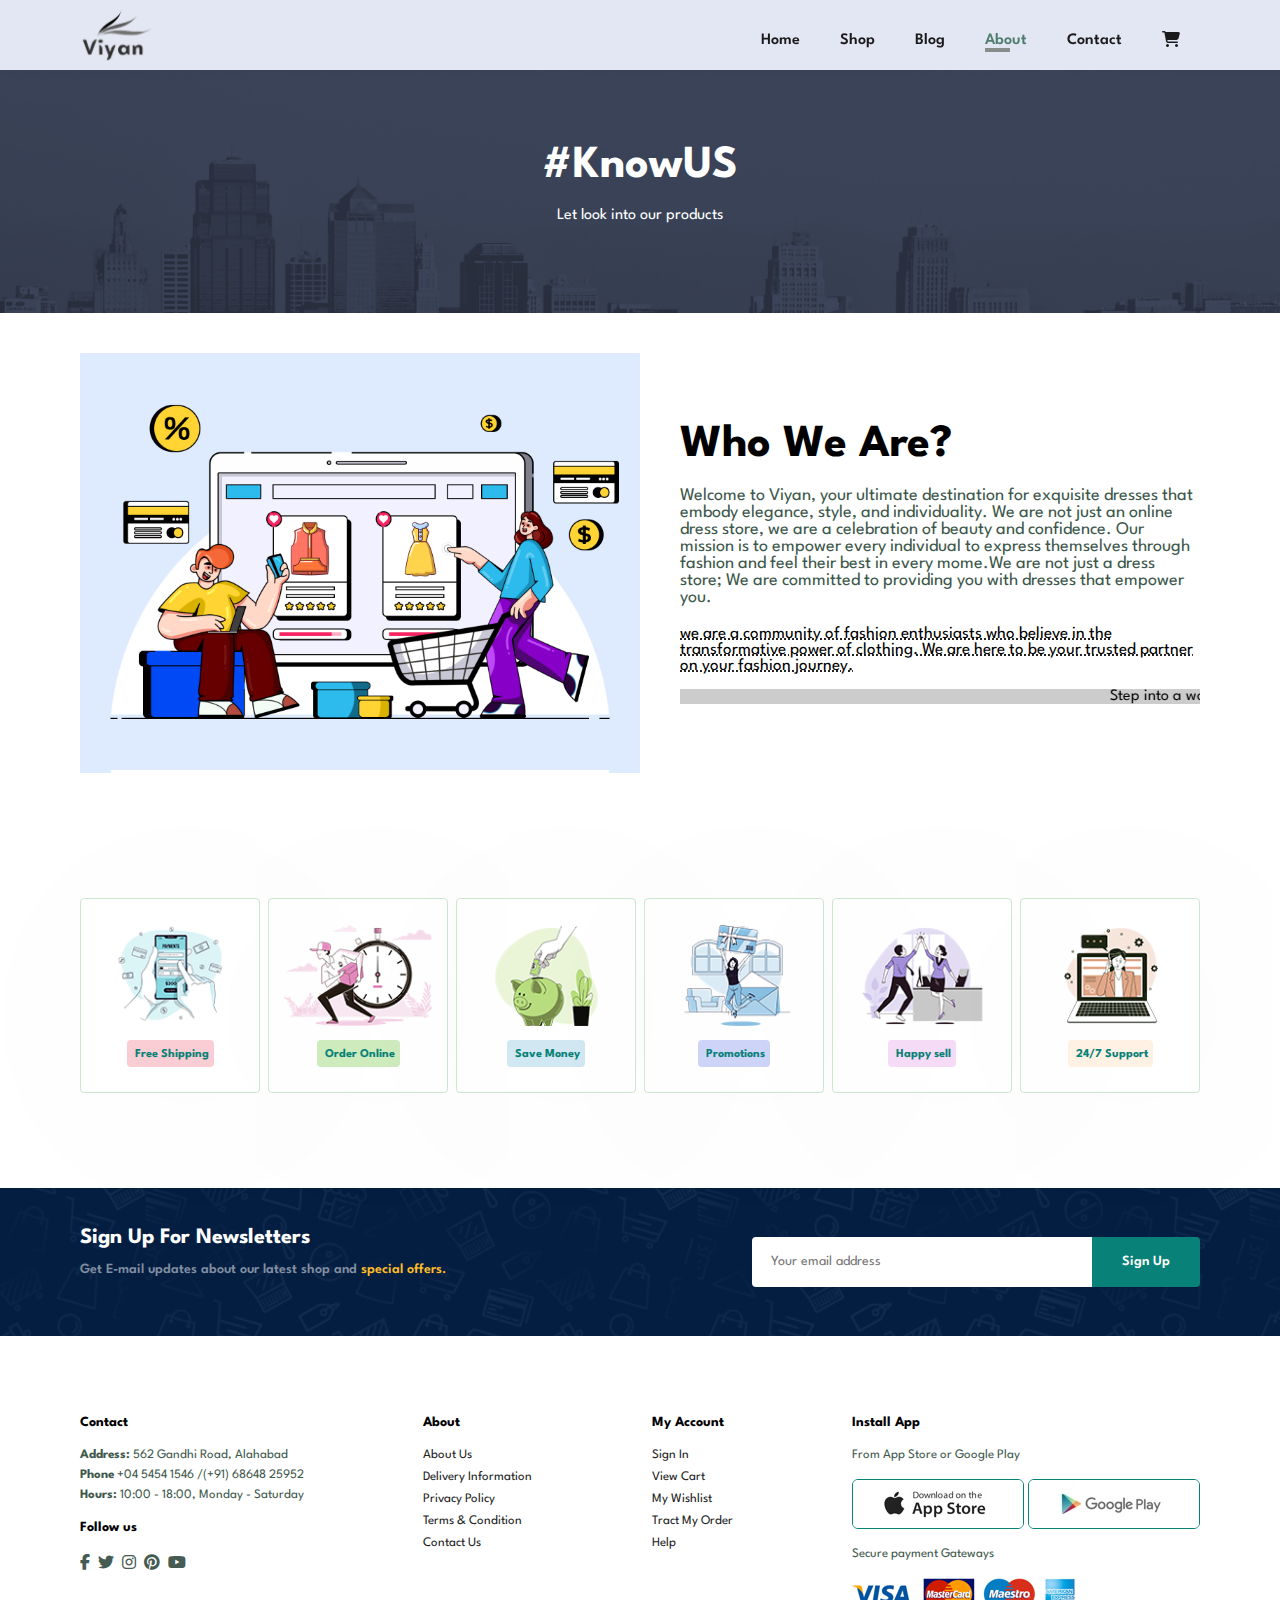
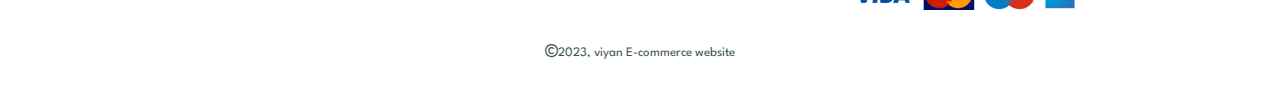
<file: about.html>
<!DOCTYPE html>
<html lang="en">
  <head>
    <meta charset="UTF-8" />
    <meta name="viewport" content="width=device-width, initial-scale=1.0" />
    <title>Viyan Ecommerce</title>
    <link rel="stylesheet" href="style.css" />
    <link
      rel="stylesheet"
      href="https://cdnjs.cloudflare.com/ajax/libs/font-awesome/6.4.0/css/all.min.css"
    />
  </head>
  <body>
    <section id="header">
      <a href="#"><img src="images/Viyan__4_-removebg-preview.png" class="logo" alt="logo" /></a>
      <div>
        <ul id="navbar">
          <li><a href="index.html">Home</a></li>
          <li><a href="shop.html">Shop</a></li>
          <li><a  href="blog.html">Blog</a></li>
          <li><a class="active" href="about.html">About</a></li>
          <li><a href="contact.html">Contact</a></li>
          <li>
            <a href="cart.html" id="ct-bag"
              ><i class="fa-solid fa-cart-shopping"></i>
            </a>
          </li>
          <a href="#" id="close"><i class="fa-solid fa-xmark"></i></a>
        </ul>
      </div>
      <div id="mobile">
        <a href="cart.html"><i class="fa-solid fa-cart-shopping"></i> </a>
        <i id="bar" class="fas fa-outdent"></i>
      </div>
    </section>
    <section id="page-header" class="about-header">
      <h2>#KnowUS</h2>
      <p>Let look into our products</p>
    </section>
    <section id="about-head" class="section-p1">
        <img src="images/about/a6.jpg" alt="">
        <div>
            <h2>Who We Are?</h2>
            <p>Welcome to Viyan, your ultimate destination for exquisite dresses that embody elegance, style, and individuality. We are not just an online dress store, we are a celebration of beauty and confidence. Our mission is to empower every individual to express themselves through fashion and feel their best in every mome.We are not just a dress store;  We are committed to providing you with dresses that empower you.</p>
            <abbr title="">we are a community of fashion enthusiasts who believe in the transformative power of clothing. We are here to be your trusted partner on your fashion journey.</abbr>
            <br><br>
            <marquee bgcolor="#ccc" loop="-1" scrollamount="10" width="100%">Step into a world of elegance, creativity, and self-expression. Explore our collection, discover your perfect dress. Welcome to a place where fashion knows no bounds and beauty knows no limits. Welcome to our family.</marquee>
        </div>
    </section>

    <section id="about-app" class="section-p">
    
        <div class="video">
            <!-- <video autoplay muted loop src="images/about/1.mp4"></video> -->
        </div>
    </section>
    
    <section id="feature" class="section-p1">
        <div class="feature-box">
          <img src="images/f1.png" alt="" />
          <h6>Free Shipping</h6>
        </div>
        <div class="feature-box">
          <img src="images/f2.png" alt="" />
          <h6>Order Online</h6>
        </div>
        <div class="feature-box">
          <img src="images/f3.png" alt="" />
          <h6>Save Money</h6>
        </div>
        <div class="feature-box">
          <img src="images/f4.png" alt="" />
          <h6>Promotions</h6>
        </div>
        <div class="feature-box">
          <img src="images/f5.png" alt="" />
          <h6>Happy sell</h6>
        </div>
        <div class="feature-box">
          <img src="images/f6.png" alt="" />
          <h6>24/7 Support</h6>
        </div>
    </section>

    <section id="newsletter" class="section-p1 section-m1">
        <div class="newtext">
          <h4>Sign Up For Newsletters</h4>
          <p>
            Get E-mail updates about our latest shop and
            <span>special offers.</span>
          </p>
        </div>
        <div class="form">
          <input type="email" placeholder="Your email address" />
          <button class="normal">Sign Up</button>
        </div>
      </section>
    <footer class="section-p1">
      <div class="Col">
        <!-- <img class="logo" src="images/Viyan__4_-removebg-preview.png" alt="" /> -->
        <h4>Contact</h4>
        <p><strong>Address:</strong> 562 Gandhi Road, Alahabad</p>
        <p><strong>Phone</strong> +04 5454 1546 /(+91) 68648 25952</p>
        <p><strong>Hours:</strong> 10:00 - 18:00, Monday - Saturday</p>
        <div class="follow">
          <h4>Follow us</h4>
          <div class="icon">
            <i class="fab fa-facebook-f"></i>
            <i class="fab fa-twitter"></i>
            <i class="fab fa-instagram"></i>
            <i class="fab fa-pinterest"></i>
            <i class="fab fa-youtube"></i>
          </div>
        </div>
      </div>
      <div class="col">
        <h4>About</h4>
        <a href="#">About Us</a>
        <a href="#">Delivery Information</a>
        <a href="#">Privacy Policy</a>
        <a href="#">Terms & Condition</a>
        <a href="#">Contact Us</a>
      </div>
      <div class="col">
        <h4>My Account</h4>
        <a href="#">Sign In</a>
        <a href="#">View Cart</a>
        <a href="#">My Wishlist</a>
        <a href="#">Tract My Order</a>
        <a href="#">Help</a>
      </div>
      <div class="col install">
        <h4>Install App</h4>
        <p>From App Store or Google Play</p>
        <div class="row">
          <img src="images/pay/app.jpg" alt="" />
          <img src="images/pay/play.jpg" alt="" />
        </div>
        <p>Secure payment Gateways</p>
        <img src="images/pay/pay.png" alt="" />
      </div>
      <div class="copyright">
        <p>
          <i class="fa-regular fa-copyright"></i>2023, viyan E-commerce website
        </p>
      </div>
    </footer>
    <script src="script.js"></script>
  </body>
</html>
</file>
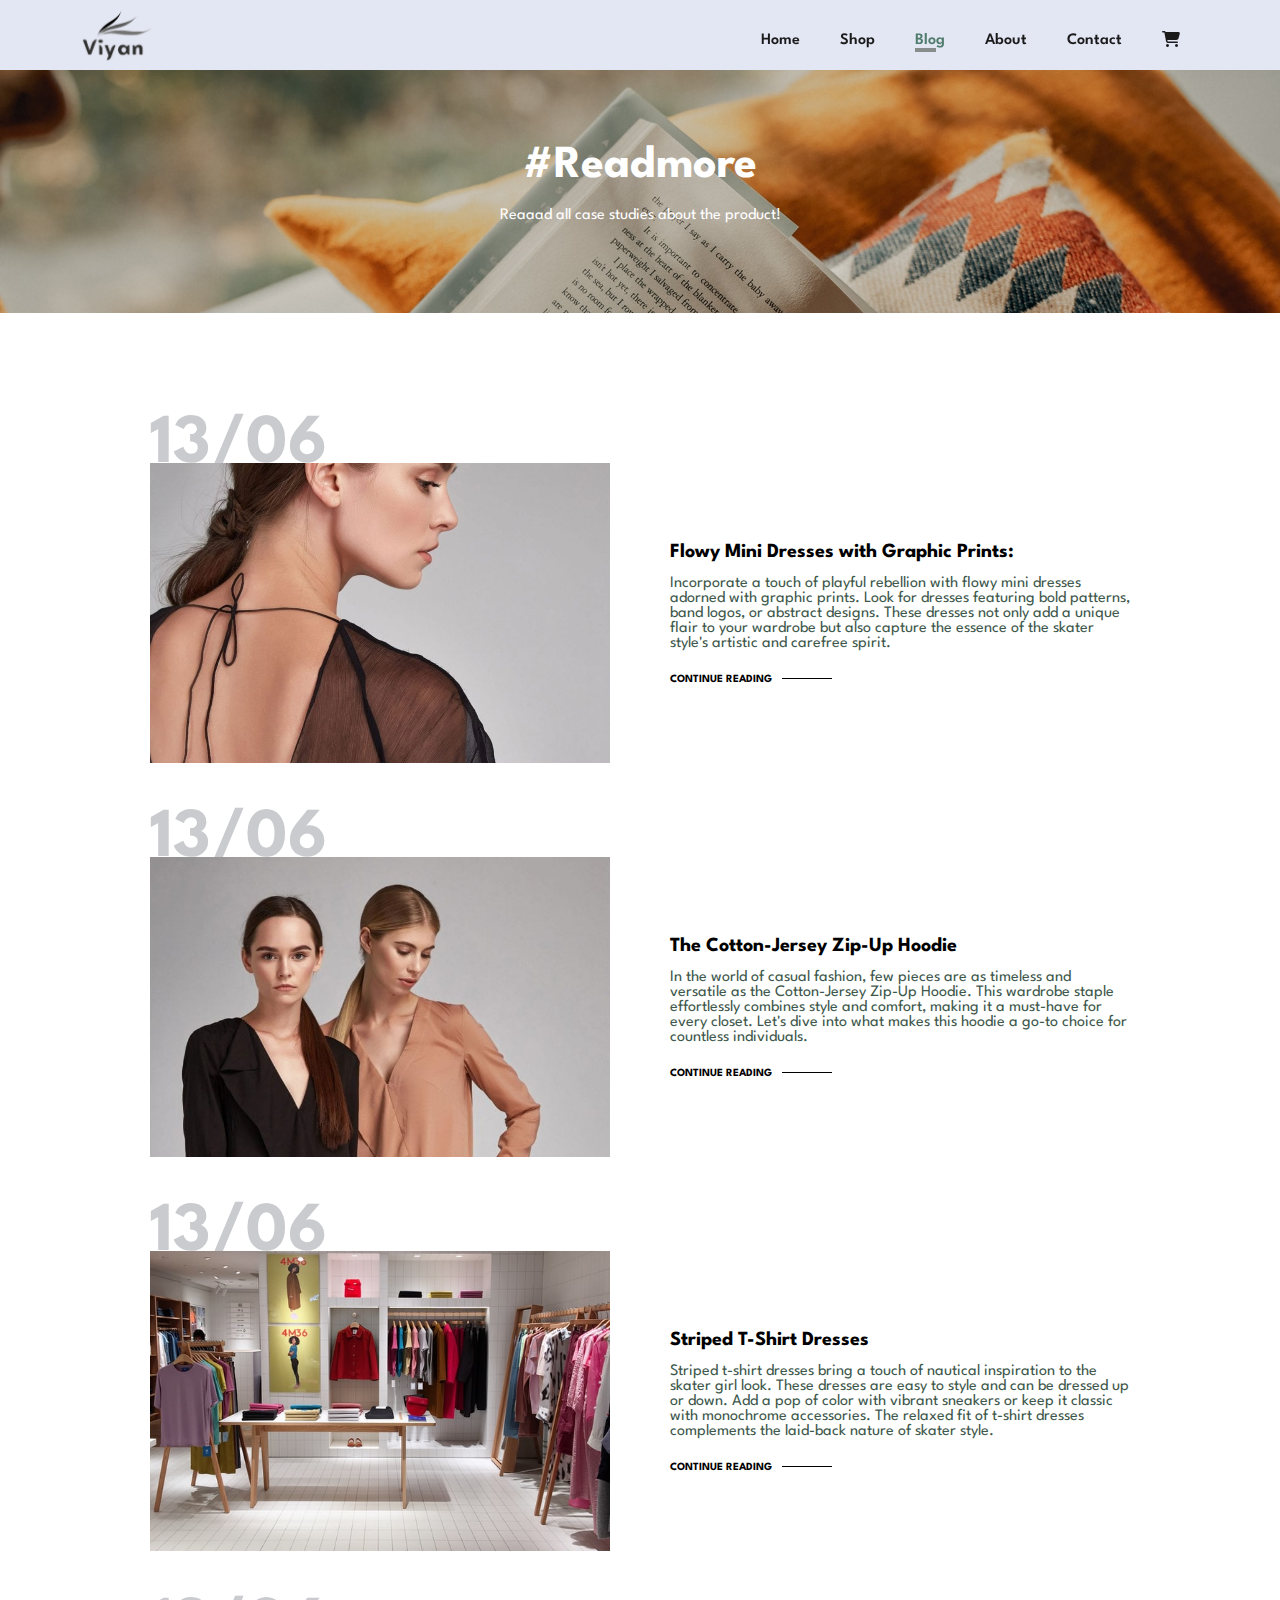
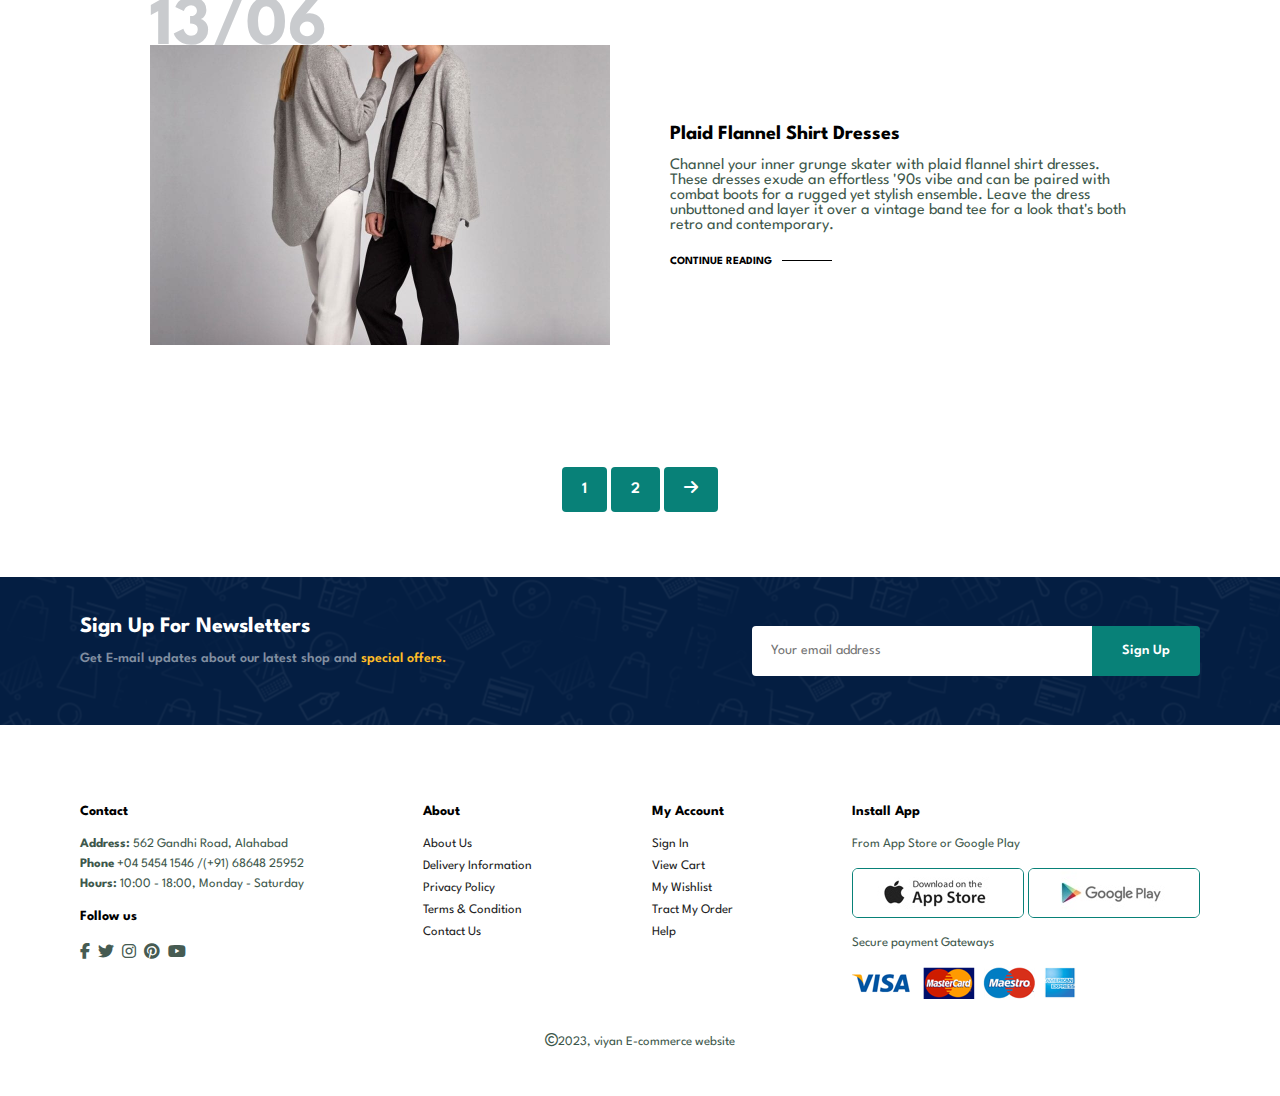
<file: blog.html>
<!DOCTYPE html>
<html lang="en">
  <head>
    <meta charset="UTF-8" />
    <meta name="viewport" content="width=device-width, initial-scale=1.0" />
    <title>Viyan Ecommerce</title>
    <link rel="stylesheet" href="style.css" />
    <link
      rel="stylesheet"
      href="https://cdnjs.cloudflare.com/ajax/libs/font-awesome/6.4.0/css/all.min.css"
    />
  </head>
  <body>
    <section id="header">
      <a href="#"><img src="images/Viyan__4_-removebg-preview.png" class="logo" alt="logo" /></a>
      <div>
        <ul id="navbar">
          <li><a href="index.html">Home</a></li>
          <li><a href="shop.html">Shop</a></li>
          <li><a class="active" href="blog.html">Blog</a></li>
          <li><a href="about.html">About</a></li>
          <li><a href="contact.html">Contact</a></li>
          <li>
            <a href="cart.html" id="ct-bag"
              ><i class="fa-solid fa-cart-shopping"></i>
            </a>
          </li>
          <a href="#" id="close"><i class="fa-solid fa-xmark"></i></a>
        </ul>
      </div>
      <div id="mobile">
        <a href="cart.html"><i class="fa-solid fa-cart-shopping"></i> </a>
        <i id="bar" class="fas fa-outdent"></i>
      </div>
    </section>
    <section id="page-header" class="blog-header">
      <h2>#Readmore</h2>
      <p>Reaaad all case studies about the product!</p>
    </section>

    <section id="blog">
      <div class="blog-box">
        <div class="blog-img">
          <img src="images/blog/b1 (1).jpg" alt="" />
        </div>
        <div class="blog-details">
          <h4>Flowy Mini Dresses with Graphic Prints:</h4>
          <p>
            Incorporate a touch of playful rebellion with flowy mini dresses adorned with graphic prints. Look for dresses featuring bold patterns, band logos, or abstract designs. These dresses not only add a unique flair to your wardrobe but also capture the essence of the skater style's artistic and carefree spirit.
          </p>
          <a href="#">CONTINUE READING</a>
        </div>
        <h1>13/06</h1>
      </div>
      <div class="blog-box">
        <div class="blog-img">
          <img src="images/blog/b2 (1).jpg" alt="" />
        </div>
        <div class="blog-details">
          <h4>The Cotton-Jersey Zip-Up Hoodie</h4>
          <p>
            In the world of casual fashion, few pieces are as timeless and
            versatile as the Cotton-Jersey Zip-Up Hoodie. This wardrobe staple
            effortlessly combines style and comfort, making it a must-have for
            every closet. Let's dive into what makes this hoodie a go-to choice
            for countless individuals.
          </p>
          <a href="#">CONTINUE READING</a>
        </div>
        <h1>13/06</h1>
      </div>
      <div class="blog-box">
        <div class="blog-img">
          <img src="images/blog/b3.jpg" alt="" />
        </div>
        <div class="blog-details">
          <h4>Striped T-Shirt Dresses</h4>
          <p>
            Striped t-shirt dresses bring a touch of nautical inspiration to the skater girl look. These dresses are easy to style and can be dressed up or down. Add a pop of color with vibrant sneakers or keep it classic with monochrome accessories. The relaxed fit of t-shirt dresses complements the laid-back nature of skater style.
          </p>
          <a href="#">CONTINUE READING</a>
        </div>
        <h1>13/06</h1>
      </div>
      <div class="blog-box">
        <div class="blog-img">
          <img src="images/blog/b4 (1).jpg" alt="" />
        </div>
        <div class="blog-details">
          <h4>Plaid Flannel Shirt Dresses</h4>
          <p>
            Channel your inner grunge skater with plaid flannel shirt dresses. These dresses exude an effortless '90s vibe and can be paired with combat boots for a rugged yet stylish ensemble. Leave the dress unbuttoned and layer it over a vintage band tee for a look that's both retro and contemporary.
          </p>
          <a href="#">CONTINUE READING</a>
        </div>
        <h1>13/06</h1>
      </div>
    </section>

    <section id="pagination" class="section-p1">
      <a href="#">1</a>
      <a href="#">2</a>
      <a href="#"><i class="fa-solid fa-arrow-right"></i></a>
    </section>

    <section id="newsletter" class="section-p1 section-m1">
      <div class="newtext">
        <h4>Sign Up For Newsletters</h4>
        <p>
          Get E-mail updates about our latest shop and
          <span>special offers.</span>
        </p>
      </div>
      <div class="form">
        <input type="email" placeholder="Your email address" />
        <button class="normal">Sign Up</button>
      </div>
    </section>

    <footer class="section-p1">
      <div class="Col">
        <!-- <img class="logo" src="images/logo (1).png" alt="" /> -->
        <h4>Contact</h4>
        <p><strong>Address:</strong> 562 Gandhi Road, Alahabad</p>
        <p><strong>Phone</strong> +04 5454 1546 /(+91) 68648 25952</p>
        <p><strong>Hours:</strong> 10:00 - 18:00, Monday - Saturday</p>
        <div class="follow">
          <h4>Follow us</h4>
          <div class="icon">
            <i class="fab fa-facebook-f"></i>
            <i class="fab fa-twitter"></i>
            <i class="fab fa-instagram"></i>
            <i class="fab fa-pinterest"></i>
            <i class="fab fa-youtube"></i>
          </div>
        </div>
      </div>
      <div class="col">
        <h4>About</h4>
        <a href="#">About Us</a>
        <a href="#">Delivery Information</a>
        <a href="#">Privacy Policy</a>
        <a href="#">Terms & Condition</a>
        <a href="#">Contact Us</a>
      </div>
      <div class="col">
        <h4>My Account</h4>
        <a href="#">Sign In</a>
        <a href="#">View Cart</a>
        <a href="#">My Wishlist</a>
        <a href="#">Tract My Order</a>
        <a href="#">Help</a>
      </div>
      <div class="col install">
        <h4>Install App</h4>
        <p>From App Store or Google Play</p>
        <div class="row">
          <img src="images/pay/app.jpg" alt="" />
          <img src="images/pay/play.jpg" alt="" />
        </div>
        <p>Secure payment Gateways</p>
        <img src="images/pay/pay.png" alt="" />
      </div>
      <div class="copyright">
        <p>
          <i class="fa-regular fa-copyright"></i>2023, viyan E-commerce website
        </p>
      </div>
    </footer>
    <script src="script.js"></script>
  </body>
</html>
</file>
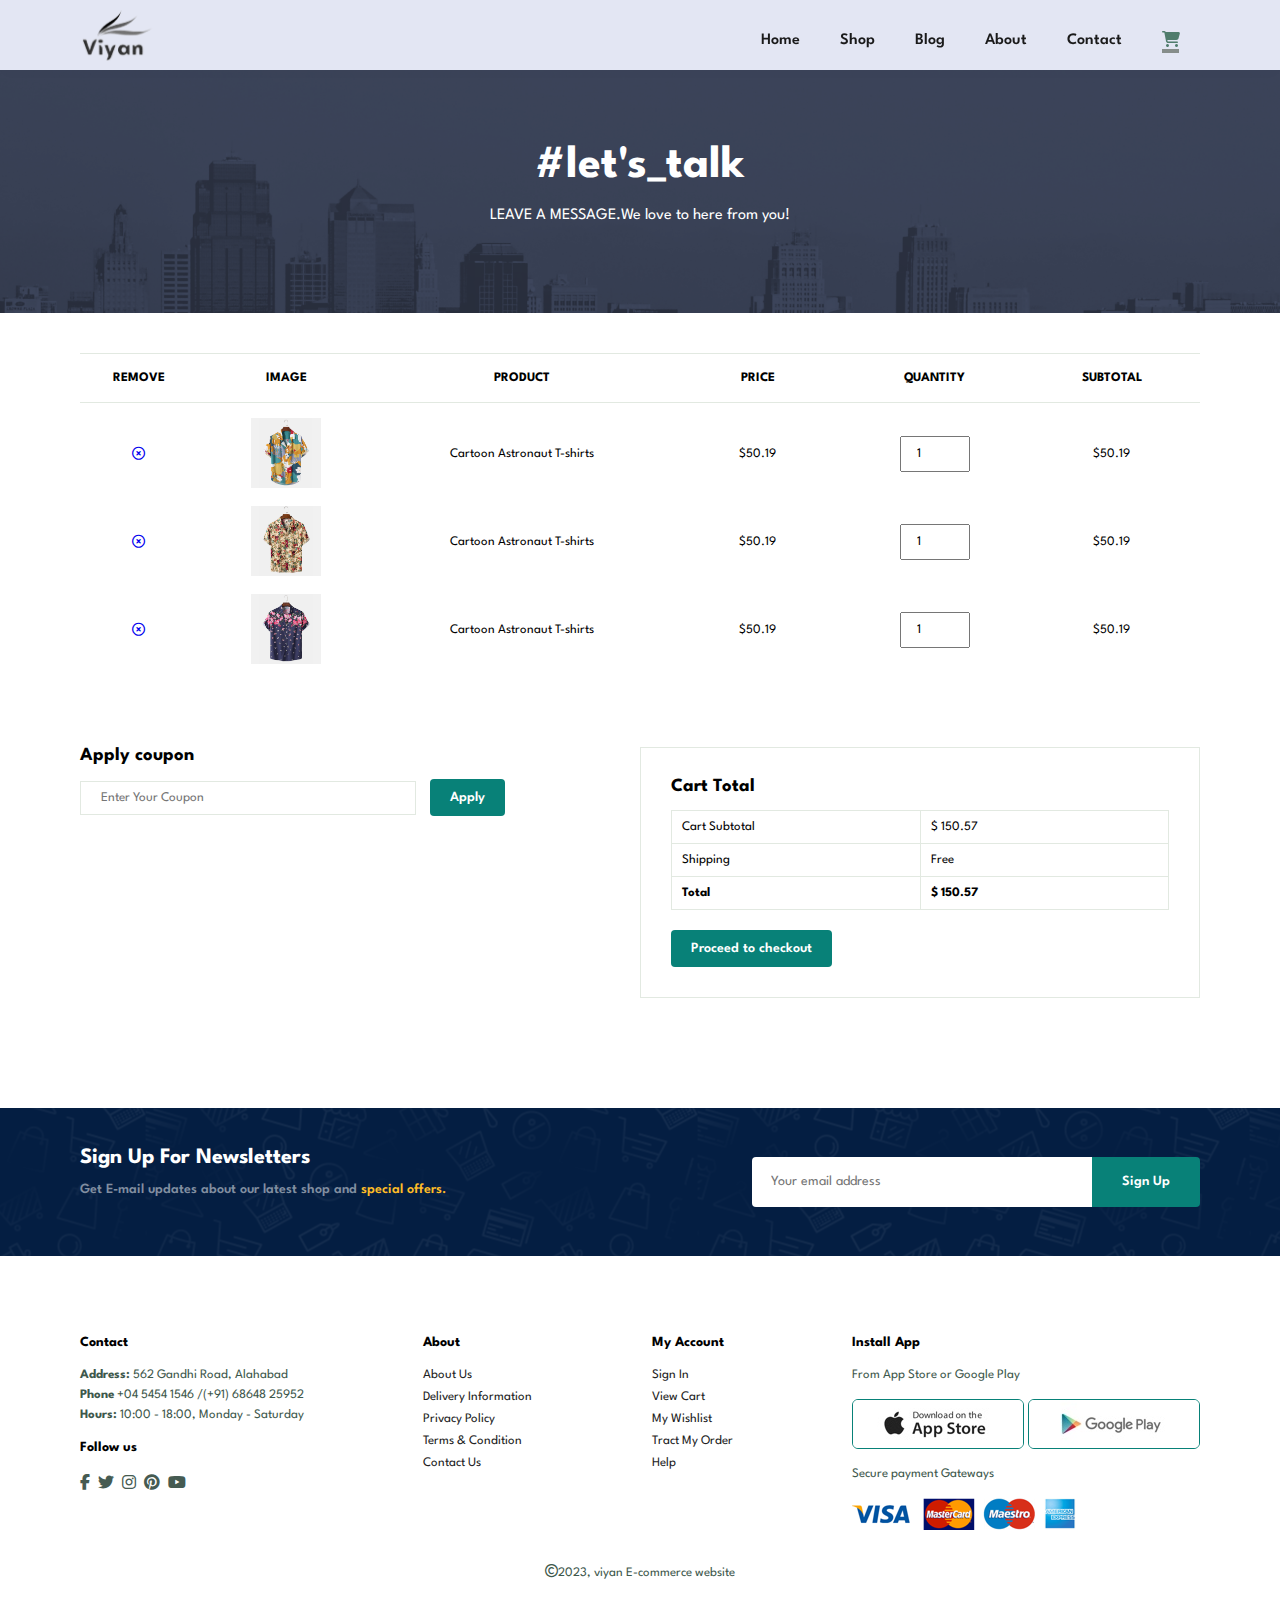
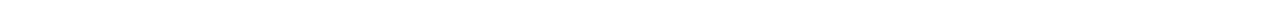
<file: cart.html>
<!DOCTYPE html>
<html lang="en">
  <head>
    <meta charset="UTF-8" />
    <meta name="viewport" content="width=device-width, initial-scale=1.0" />
    <title>Viyan Ecommerce</title>
    <link rel="stylesheet" href="style.css" />
    <link
      rel="stylesheet"
      href="https://cdnjs.cloudflare.com/ajax/libs/font-awesome/6.4.0/css/all.min.css"
    />
  </head>
  <body>
    <section id="header">
      <a href="#"><img src="images/Viyan__4_-removebg-preview.png" class="logo" alt="logo" /></a>
      <div>
        <ul id="navbar">
          <li><a href="index.html">Home</a></li>
          <li><a href="shop.html">Shop</a></li>
          <li><a href="blog.html">Blog</a></li>
          <li><a href="about.html">About</a></li>
          <li><a href="contact.html">Contact</a></li>
          <li>
            <a class="active" href="cart.html" id="ct-bag"
              ><i class="fa-solid fa-cart-shopping"></i>
            </a>
          </li>
          <a href="#" id="close"><i class="fa-solid fa-xmark"></i></a>
        </ul>
      </div>
      <div id="mobile">
        <a href="cart.html"><i class="fa-solid fa-cart-shopping"></i> </a>
        <i id="bar" class="fas fa-outdent"></i>
      </div>
    </section>
    <section id="page-header" class="about-header">
      <h2>#let's_talk</h2>
      <p>LEAVE A MESSAGE.We love to here from you!</p>
    </section>
    <section id="cart" class="section-p1">
      <table width="100%">
        <thead>
          <tr>
            <td>Remove</td>
            <td>Image</td>
            <td>Product</td>
            <td>Price</td>
            <td>Quantity</td>
            <td>Subtotal</td>
          </tr>
        </thead>
        <tbody>
          <tr>
            <td>
              <a href="#"><i class="far fa-times-circle"></i></a>
            </td>
            <td><img src="images/product/f1 (1).jpg" alt="" /></td>
            <td>Cartoon Astronaut T-shirts</td>
            <td>$50.19</td>
            <td><input type="number" value="1" /></td>
            <td>$50.19</td>
          </tr>
          <tr>
            <td>
              <a href="#"><i class="far fa-times-circle"></i></a>
            </td>
            <td><img src="images/product/f3.jpg" alt="" /></td>
            <td>Cartoon Astronaut T-shirts</td>
            <td>$50.19</td>
            <td><input type="number" value="1" /></td>
            <td>$50.19</td>
          </tr>
          <tr>
            <td>
              <a href="#"><i class="far fa-times-circle"></i></a>
            </td>
            <td><img src="images/product/f5.jpg" alt="" /></td>
            <td>Cartoon Astronaut T-shirts</td>
            <td>$50.19</td>
            <td><input type="number" value="1" /></td>
            <td>$50.19</td>
          </tr>
        </tbody>
      </table>
    </section>
    <section id="cart-add" class="section-p1">
      <div id="coupon">
        <h3>Apply coupon</h3>
        <div>
          <input type="text" placeholder="Enter Your Coupon" />
          <button class="normal">Apply</button>
        </div>
      </div>
      <div id="subtotal">
        <h3>Cart Total</h3>
        <table>
          <tr>
            <td>Cart Subtotal</td>
            <td>$ 150.57</td>
          </tr>
          <tr>
            <td>Shipping</td>
            <td>Free</td>
          </tr>
          <tr>
            <td><strong> Total</strong></td>
            <td><strong>$ 150.57</strong></td>
          </tr>
        </table>
        <button class="normal">Proceed to checkout</button>
      </div>
    </section>
    <section id="newsletter" class="section-p1 section-m1">
      <div class="newtext">
        <h4>Sign Up For Newsletters</h4>
        <p>
          Get E-mail updates about our latest shop and
          <span>special offers.</span>
        </p>
      </div>
      <div class="form">
        <input type="email" placeholder="Your email address" />
        <button class="normal">Sign Up</button>
      </div>
    </section>
    <footer class="section-p1">
      <div class="Col">
        <!-- <img class="logo" src="images/logo (1).png" alt="" /> -->
        <h4>Contact</h4>
        <p><strong>Address:</strong> 562 Gandhi Road, Alahabad</p>
        <p><strong>Phone</strong> +04 5454 1546 /(+91) 68648 25952</p>
        <p><strong>Hours:</strong> 10:00 - 18:00, Monday - Saturday</p>
        <div class="follow">
          <h4>Follow us</h4>
          <div class="icon">
            <i class="fab fa-facebook-f"></i>
            <i class="fab fa-twitter"></i>
            <i class="fab fa-instagram"></i>
            <i class="fab fa-pinterest"></i>
            <i class="fab fa-youtube"></i>
          </div>
        </div>
      </div>
      <div class="col">
        <h4>About</h4>
        <a href="#">About Us</a>
        <a href="#">Delivery Information</a>
        <a href="#">Privacy Policy</a>
        <a href="#">Terms & Condition</a>
        <a href="#">Contact Us</a>
      </div>
      <div class="col">
        <h4>My Account</h4>
        <a href="#">Sign In</a>
        <a href="#">View Cart</a>
        <a href="#">My Wishlist</a>
        <a href="#">Tract My Order</a>
        <a href="#">Help</a>
      </div>
      <div class="col install">
        <h4>Install App</h4>
        <p>From App Store or Google Play</p>
        <div class="row">
          <img src="images/pay/app.jpg" alt="" />
          <img src="images/pay/play.jpg" alt="" />
        </div>
        <p>Secure payment Gateways</p>
        <img src="images/pay/pay.png" alt="" />
      </div>
      <div class="copyright">
        <p>
          <i class="fa-regular fa-copyright"></i>2023, viyan E-commerce website
        </p>
      </div>
    </footer>
    <script src="script.js"></script>
  </body>
</html>
</file>
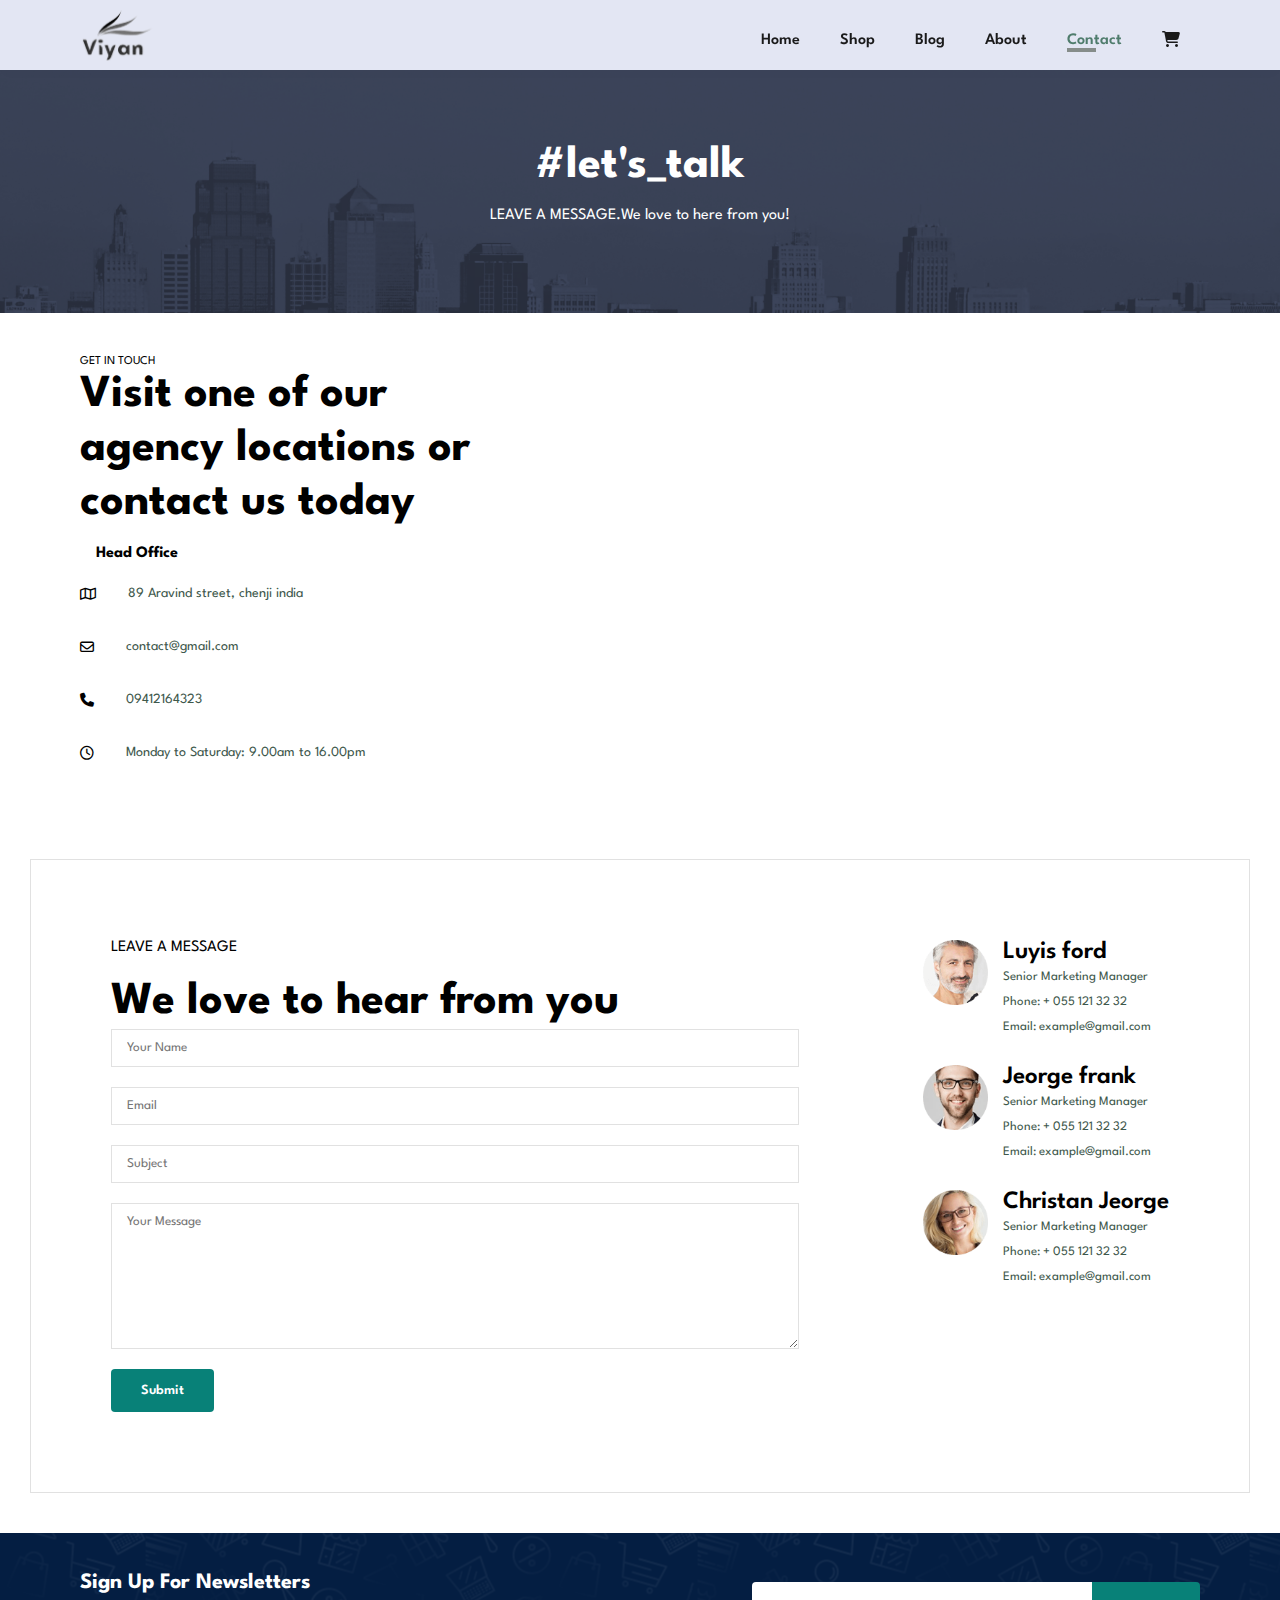
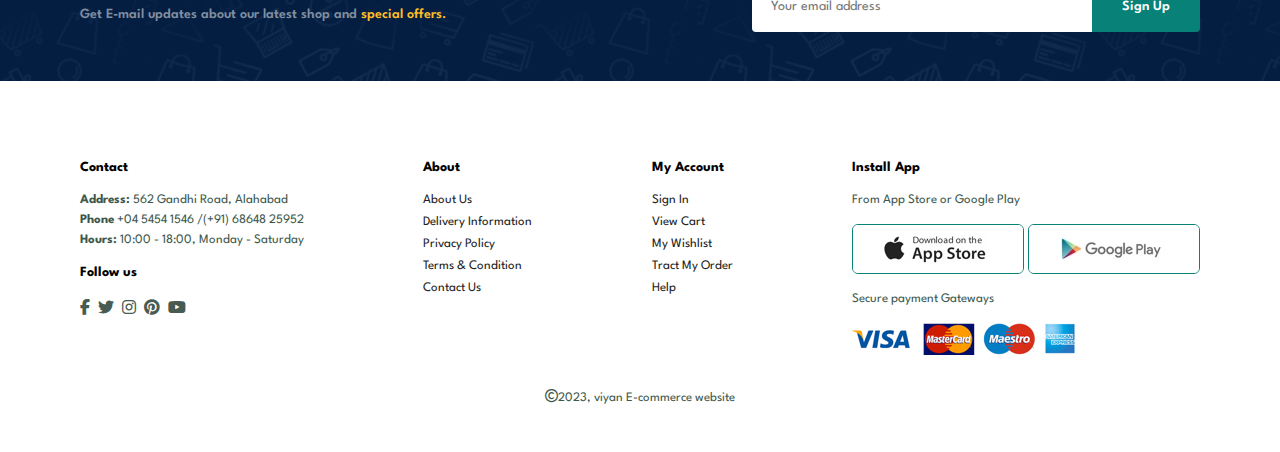
<file: contact.html>
<!DOCTYPE html>
<html lang="en">
  <head>
    <meta charset="UTF-8" />
    <meta name="viewport" content="width=device-width, initial-scale=1.0" />
    <title>Viyan Ecommerce</title>
    <link rel="stylesheet" href="style.css" />
    <link
      rel="stylesheet"
      href="https://cdnjs.cloudflare.com/ajax/libs/font-awesome/6.4.0/css/all.min.css"
    />
  </head>
  <body>
    <section id="header">
      <a href="#"><img src="images/Viyan__4_-removebg-preview.png" class="logo" alt="logo" /></a>
      <div>
        <ul id="navbar">
          <li><a href="index.html">Home</a></li>
          <li><a href="shop.html">Shop</a></li>
          <li><a  href="blog.html">Blog</a></li>
          <li><a href="about.html">About</a></li>
          <li><a class="active" href="contact.html">Contact</a></li>
          <li>
            <a href="cart.html" id="ct-bag"
              ><i class="fa-solid fa-cart-shopping"></i>
            </a>
          </li>
          <a href="#" id="close"><i class="fa-solid fa-xmark"></i></a>
        </ul>
      </div>
      <div id="mobile">
        <a href="cart.html"><i class="fa-solid fa-cart-shopping"></i> </a>
        <i id="bar" class="fas fa-outdent"></i>
      </div>
    </section>
    <section id="page-header" class="about-header">
      <h2>#let's_talk</h2>
      <p>LEAVE A MESSAGE.We love to here from you!</p>
    </section>
  
    <section id="contact-details" class="section-p1">
        <div class="details">
            <span>GET IN TOUCH</span>
            <H2>Visit one of our agency locations or contact us today</H2>
            <h3>Head Office</h3>
            <div>
                <li>
                    <i class="fa-regular fa-map"></i>
                    <p>89 Aravind street, chenji india</p>
                </li>
                <li>
                    <i class="fa-regular fa-envelope"></i>
                    <p>contact@gmail.com</p>
                </li>
                <li>
                    <i class="fa-solid fa-phone"></i>
                    <p>09412164323</p>
                </li>
                <li>
                    <i class="fa-regular fa-clock"></i>
                    <p>Monday to Saturday: 9.00am to 16.00pm</p>
                </li>
            </div>
        </div>
        <div class="map">
            <iframe src="https://www.google.com/maps/embed?pb=!1m18!1m12!1m3!1d83999.7319874419!2d2.2244434582031243!3d48.8583701!2m3!1f0!2f0!3f0!3m2!1i1024!2i768!4f13.1!3m3!1m2!1s0x47e66e2964e34e2d%3A0x8ddca9ee380ef7e0!2sEiffel%20Tower!5e0!3m2!1sen!2sin!4v1691661207119!5m2!1sen!2sin" width="600" height="450" style="border:0;" allowfullscreen="" loading="lazy" referrerpolicy="no-referrer-when-downgrade"></iframe>
        </div>
    </section>

    <section id="form-details">
      <form action="">
        <span>LEAVE A MESSAGE</span>
        <h2>We love to hear from you</h2>
        <input type="text" placeholder="Your Name">
        <input type="email" placeholder="Email">
        <input type="text" placeholder="Subject">
        <textarea name="" id="" cols="30" rows="10" placeholder="Your Message"></textarea>
        <button class="normal">Submit</button>
      </form>
      <div class="people">
        <div>
          <img src="images/people/1.png" alt="">
          <p><span>Luyis ford</span>Senior Marketing Manager <br>Phone: + 055 121 32 32 <br>Email: example@gmail.com</p>
        </div>
        <div>
          <img src="images/people/2.png" alt="">
          <p><span>Jeorge frank</span>Senior Marketing Manager <br>Phone: + 055 121 32 32 <br>Email: example@gmail.com</p>
        </div>
        <div>
          <img src="images/people/3.png" alt="">
          <p><span>Christan Jeorge</span>Senior Marketing Manager <br>Phone: + 055 121 32 32 <br>Email: example@gmail.com</p>
        </div>
      </div>

    </section>
    <section id="newsletter" class="section-p1 section-m1">
        <div class="newtext">
          <h4>Sign Up For Newsletters</h4>
          <p>
            Get E-mail updates about our latest shop and
            <span>special offers.</span>
          </p>
        </div>
        <div class="form">
          <input type="email" placeholder="Your email address" />
          <button class="normal">Sign Up</button>
        </div>
      </section>
    <footer class="section-p1">
      <div class="Col">
        <!-- <img class="logo" src="images/logo (1).png" alt="" /> -->
        <h4>Contact</h4>
        <p><strong>Address:</strong> 562 Gandhi Road, Alahabad</p>
        <p><strong>Phone</strong> +04 5454 1546 /(+91) 68648 25952</p>
        <p><strong>Hours:</strong> 10:00 - 18:00, Monday - Saturday</p>
        <div class="follow">
          <h4>Follow us</h4>
          <div class="icon">
            <i class="fab fa-facebook-f"></i>
            <i class="fab fa-twitter"></i>
            <i class="fab fa-instagram"></i>
            <i class="fab fa-pinterest"></i>
            <i class="fab fa-youtube"></i>
          </div>
        </div>
      </div>
      <div class="col">
        <h4>About</h4>
        <a href="#">About Us</a>
        <a href="#">Delivery Information</a>
        <a href="#">Privacy Policy</a>
        <a href="#">Terms & Condition</a>
        <a href="#">Contact Us</a>
      </div>
      <div class="col">
        <h4>My Account</h4>
        <a href="#">Sign In</a>
        <a href="#">View Cart</a>
        <a href="#">My Wishlist</a>
        <a href="#">Tract My Order</a>
        <a href="#">Help</a>
      </div>
      <div class="col install">
        <h4>Install App</h4>
        <p>From App Store or Google Play</p>
        <div class="row">
          <img src="images/pay/app.jpg" alt="" />
          <img src="images/pay/play.jpg" alt="" />
        </div>
        <p>Secure payment Gateways</p>
        <img src="images/pay/pay.png" alt="" />
      </div>
      <div class="copyright">
        <p>
          <i class="fa-regular fa-copyright"></i>2023, viyan E-commerce website
        </p>
      </div>
    </footer>
    <script src="script.js"></script>
  </body>
</html>
</file>
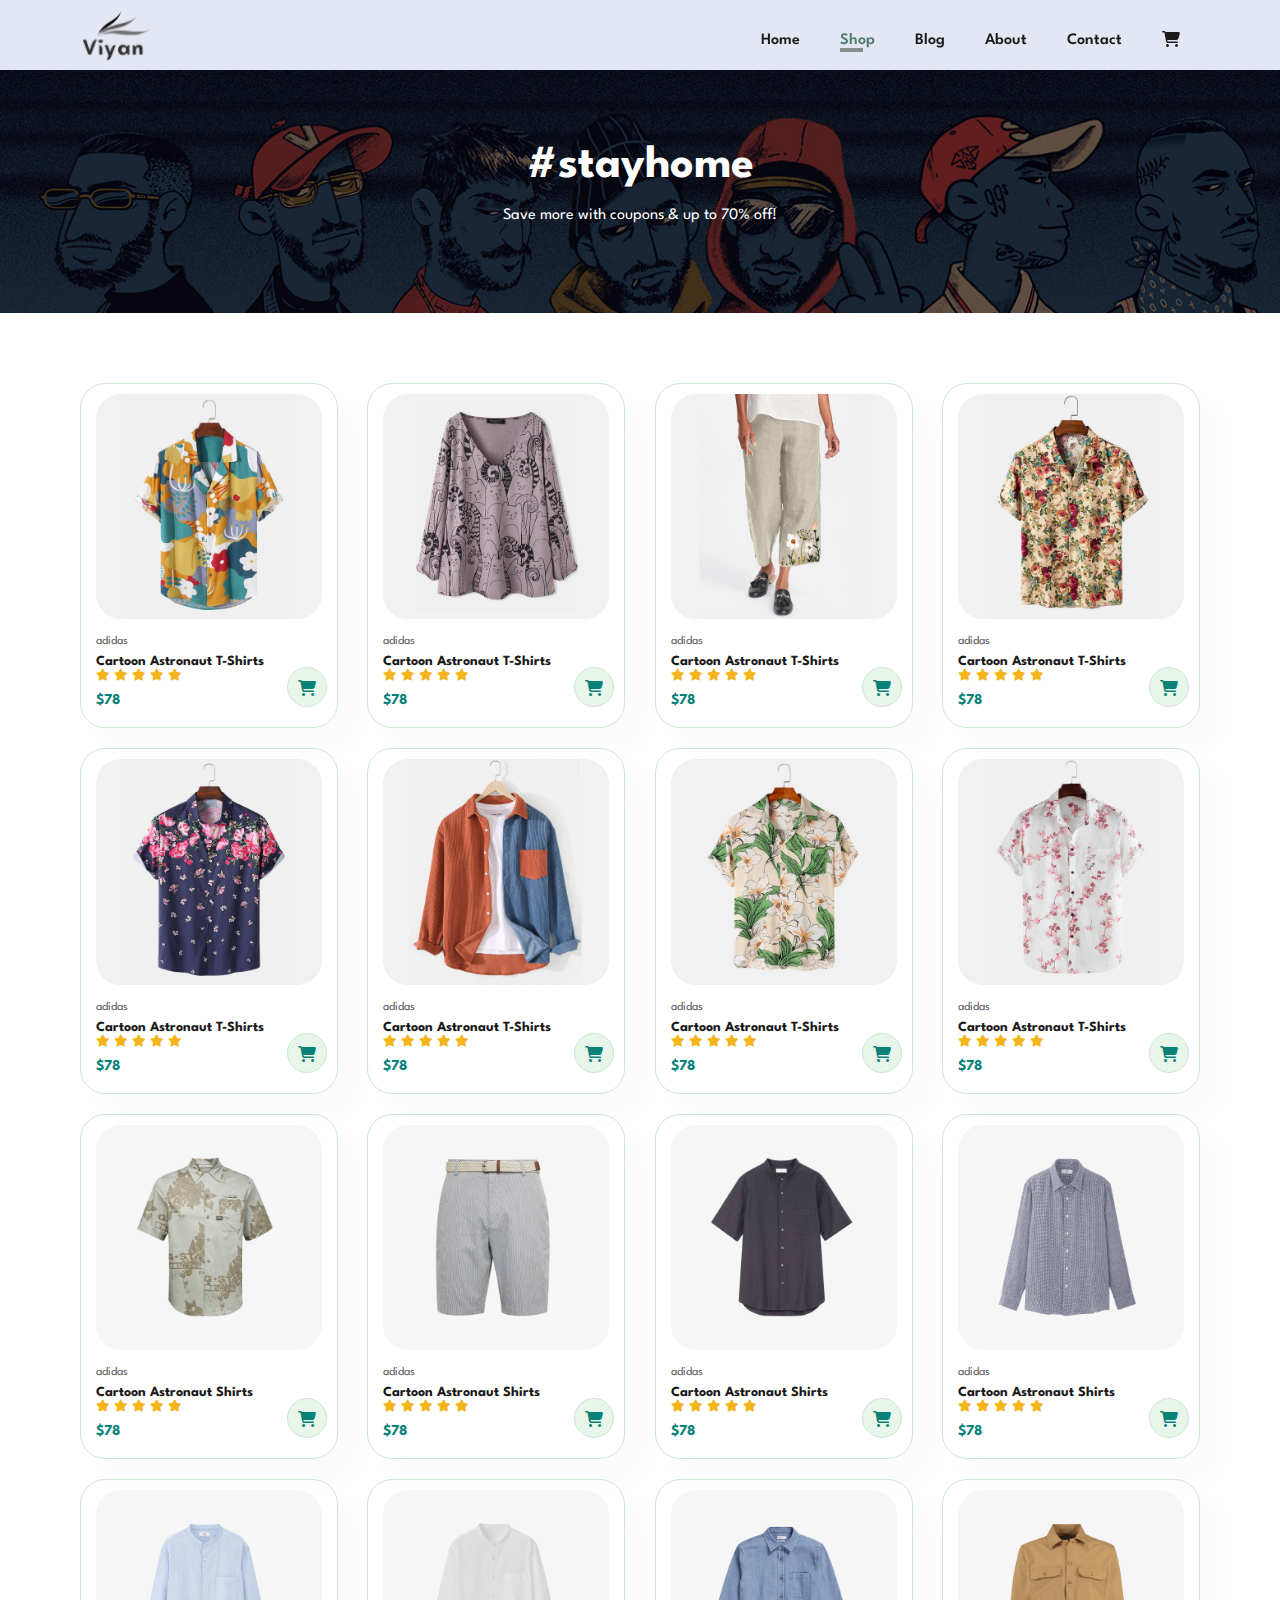
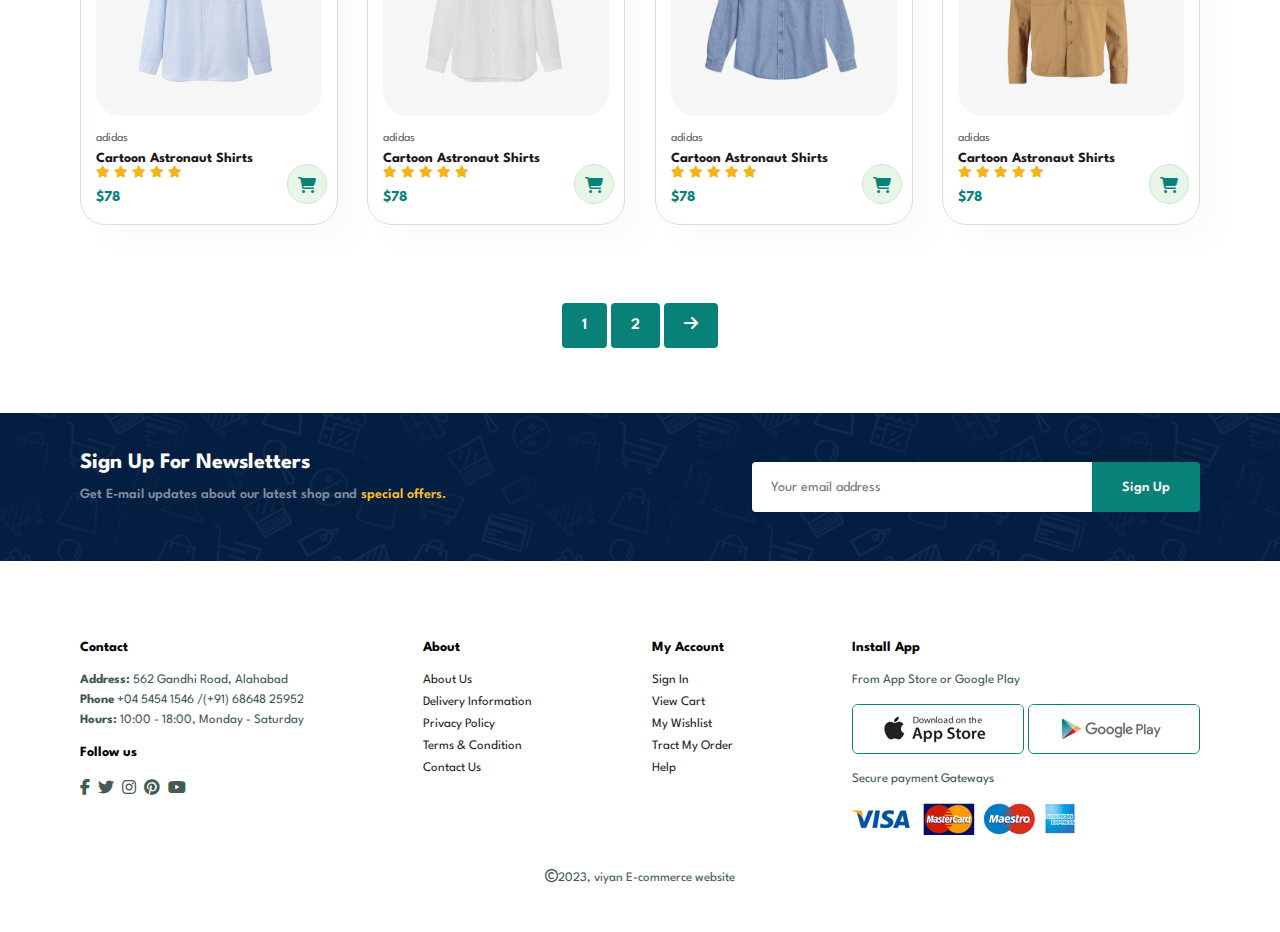
<file: shop.html>
<!DOCTYPE html>
<html lang="en">
  <head>
    <meta charset="UTF-8" />
    <meta name="viewport" content="width=device-width, initial-scale=1.0" />
    <title>Viyan Ecommerce</title>
    <link rel="stylesheet" href="style.css" />
    <link
      rel="stylesheet"
      href="https://cdnjs.cloudflare.com/ajax/libs/font-awesome/6.4.0/css/all.min.css"
    />
  </head>
  <body>
    <section id="header">
      <a href="#"><img src="images/Viyan__4_-removebg-preview.png" class="logo" alt="logo" /></a>
      <div>
        <ul id="navbar">
          <li><a href="index.html">Home</a></li>
          <li><a class="active" href="shop.html">Shop</a></li>
          <li><a href="blog.html">Blog</a></li>
          <li><a href="about.html">About</a></li>
          <li><a href="contact.html">Contact</a></li>
          <li>
            <a href="cart.html" id="ct-bag"
              ><i class="fa-solid fa-cart-shopping"></i>
            </a>
          </li>
          <a href="#" id="close"><i class="fa-solid fa-xmark"></i></a>
        </ul>
      </div>
      <!-- <div id="mobile">
        <a href="cart.html"><i class="fa-solid fa-cart-shopping"></i> </a>
        <i id="bar" class="fas fa-outdent"></i>
      </div> -->
    </section>
    <section id="page-header">
      <h2>#stayhome</h2>
      <p>Save more with coupons & up to 70% off!</p>
    </section>

    <section id="product1" class="section-p1">
      <div class="pro-container">
        <div class="pro" onclick="window.location.href='singleprod.html';">
          <img src="images/product/f1 (1).jpg" alt="" />
          <div class="description">
            <span>adidas</span>
            <h5>Cartoon Astronaut T-Shirts</h5>
            <div class="star">
              <i class="fas fa-star"></i>
              <i class="fas fa-star"></i>
              <i class="fas fa-star"></i>
              <i class="fas fa-star"></i>
              <i class="fas fa-star"></i>
            </div>
            <h4>$78</h4>
          </div>
          <a href="#"><i class="fa-solid fa-cart-shopping cart"></i></a>
        </div>
        <div class="pro">
          <img src="images/product/f8.jpg" alt="" />
          <div class="description">
            <span>adidas</span>
            <h5>Cartoon Astronaut T-Shirts</h5>
            <div class="star">
              <i class="fas fa-star"></i>
              <i class="fas fa-star"></i>
              <i class="fas fa-star"></i>
              <i class="fas fa-star"></i>
              <i class="fas fa-star"></i>
            </div>
            <h4>$78</h4>
          </div>
          <a href="#"><i class="fa-solid fa-cart-shopping cart"></i></a>
        </div>
        <div class="pro">
          <img src="images/product/f7.jpg" alt="" />
          <div class="description">
            <span>adidas</span>
            <h5>Cartoon Astronaut T-Shirts</h5>
            <div class="star">
              <i class="fas fa-star"></i>
              <i class="fas fa-star"></i>
              <i class="fas fa-star"></i>
              <i class="fas fa-star"></i>
              <i class="fas fa-star"></i>
            </div>
            <h4>$78</h4>
          </div>
          <a href="#"><i class="fa-solid fa-cart-shopping cart"></i></a>
        </div>
        <div class="pro">
          <img src="images/product/f3.jpg" alt="" />
          <div class="description">
            <span>adidas</span>
            <h5>Cartoon Astronaut T-Shirts</h5>
            <div class="star">
              <i class="fas fa-star"></i>
              <i class="fas fa-star"></i>
              <i class="fas fa-star"></i>
              <i class="fas fa-star"></i>
              <i class="fas fa-star"></i>
            </div>
            <h4>$78</h4>
          </div>
          <a href="#"><i class="fa-solid fa-cart-shopping cart"></i></a>
        </div>
        <div class="pro">
          <img src="images/product/f5.jpg" alt="" />
          <div class="description">
            <span>adidas</span>
            <h5>Cartoon Astronaut T-Shirts</h5>
            <div class="star">
              <i class="fas fa-star"></i>
              <i class="fas fa-star"></i>
              <i class="fas fa-star"></i>
              <i class="fas fa-star"></i>
              <i class="fas fa-star"></i>
            </div>
            <h4>$78</h4>
          </div>
          <a href="#"><i class="fa-solid fa-cart-shopping cart"></i></a>
        </div>
        <div class="pro">
          <img src="images/product/f6.jpg" alt="" />
          <div class="description">
            <span>adidas</span>
            <h5>Cartoon Astronaut T-Shirts</h5>
            <div class="star">
              <i class="fas fa-star"></i>
              <i class="fas fa-star"></i>
              <i class="fas fa-star"></i>
              <i class="fas fa-star"></i>
              <i class="fas fa-star"></i>
            </div>
            <h4>$78</h4>
          </div>
          <a href="#"><i class="fa-solid fa-cart-shopping cart"></i></a>
        </div>
        <div class="pro">
          <img src="images/product/f2.jpg" alt="" />
          <div class="description">
            <span>adidas</span>
            <h5>Cartoon Astronaut T-Shirts</h5>
            <div class="star">
              <i class="fas fa-star"></i>
              <i class="fas fa-star"></i>
              <i class="fas fa-star"></i>
              <i class="fas fa-star"></i>
              <i class="fas fa-star"></i>
            </div>
            <h4>$78</h4>
          </div>
          <a href="#"><i class="fa-solid fa-cart-shopping cart"></i></a>
        </div>
        <div class="pro">
          <img src="images/product/f4.jpg" alt="" />
          <div class="description">
            <span>adidas</span>
            <h5>Cartoon Astronaut T-Shirts</h5>
            <div class="star">
              <i class="fas fa-star"></i>
              <i class="fas fa-star"></i>
              <i class="fas fa-star"></i>
              <i class="fas fa-star"></i>
              <i class="fas fa-star"></i>
            </div>
            <h4>$78</h4>
          </div>
          <a href="#"><i class="fa-solid fa-cart-shopping cart"></i></a>
        </div>
        <div class="pro">
          <img src="images/product/n4.jpg" alt="" />
          <div class="description">
            <span>adidas</span>
            <h5>Cartoon Astronaut Shirts</h5>
            <div class="star">
              <i class="fas fa-star"></i>
              <i class="fas fa-star"></i>
              <i class="fas fa-star"></i>
              <i class="fas fa-star"></i>
              <i class="fas fa-star"></i>
            </div>
            <h4>$78</h4>
          </div>
          <a href="#"><i class="fa-solid fa-cart-shopping cart"></i></a>
        </div>
        <div class="pro">
          <img src="images/product/n6.jpg" alt="" />
          <div class="description">
            <span>adidas</span>
            <h5>Cartoon Astronaut Shirts</h5>
            <div class="star">
              <i class="fas fa-star"></i>
              <i class="fas fa-star"></i>
              <i class="fas fa-star"></i>
              <i class="fas fa-star"></i>
              <i class="fas fa-star"></i>
            </div>
            <h4>$78</h4>
          </div>
          <a href="#"><i class="fa-solid fa-cart-shopping cart"></i></a>
        </div>
        <div class="pro">
          <img src="images/product/n8.jpg" alt="" />
          <div class="description">
            <span>adidas</span>
            <h5>Cartoon Astronaut Shirts</h5>
            <div class="star">
              <i class="fas fa-star"></i>
              <i class="fas fa-star"></i>
              <i class="fas fa-star"></i>
              <i class="fas fa-star"></i>
              <i class="fas fa-star"></i>
            </div>
            <h4>$78</h4>
          </div>
          <a href="#"><i class="fa-solid fa-cart-shopping cart"></i></a>
        </div>
        <div class="pro">
          <img src="images/product/n2.jpg" alt="" />
          <div class="description">
            <span>adidas</span>
            <h5>Cartoon Astronaut Shirts</h5>
            <div class="star">
              <i class="fas fa-star"></i>
              <i class="fas fa-star"></i>
              <i class="fas fa-star"></i>
              <i class="fas fa-star"></i>
              <i class="fas fa-star"></i>
            </div>
            <h4>$78</h4>
          </div>
          <a href="#"><i class="fa-solid fa-cart-shopping cart"></i></a>
        </div>
        <div class="pro">
          <img src="images/product/n1.jpg" alt="" />
          <div class="description">
            <span>adidas</span>
            <h5>Cartoon Astronaut Shirts</h5>
            <div class="star">
              <i class="fas fa-star"></i>
              <i class="fas fa-star"></i>
              <i class="fas fa-star"></i>
              <i class="fas fa-star"></i>
              <i class="fas fa-star"></i>
            </div>
            <h4>$78</h4>
          </div>
          <a href="#"><i class="fa-solid fa-cart-shopping cart"></i></a>
        </div>
        <div class="pro">
          <img src="images/product/n3.jpg" alt="" />
          <div class="description">
            <span>adidas</span>
            <h5>Cartoon Astronaut Shirts</h5>
            <div class="star">
              <i class="fas fa-star"></i>
              <i class="fas fa-star"></i>
              <i class="fas fa-star"></i>
              <i class="fas fa-star"></i>
              <i class="fas fa-star"></i>
            </div>
            <h4>$78</h4>
          </div>
          <a href="#"><i class="fa-solid fa-cart-shopping cart"></i></a>
        </div>
        <div class="pro">
          <img src="images/product/n5.jpg" alt="" />
          <div class="description">
            <span>adidas</span>
            <h5>Cartoon Astronaut Shirts</h5>
            <div class="star">
              <i class="fas fa-star"></i>
              <i class="fas fa-star"></i>
              <i class="fas fa-star"></i>
              <i class="fas fa-star"></i>
              <i class="fas fa-star"></i>
            </div>
            <h4>$78</h4>
          </div>
          <a href="#"><i class="fa-solid fa-cart-shopping cart"></i></a>
        </div>
        <div class="pro">
          <img src="images/product/n7.jpg" alt="" />
          <div class="description">
            <span>adidas</span>
            <h5>Cartoon Astronaut Shirts</h5>
            <div class="star">
              <i class="fas fa-star"></i>
              <i class="fas fa-star"></i>
              <i class="fas fa-star"></i>
              <i class="fas fa-star"></i>
              <i class="fas fa-star"></i>
            </div>
            <h4>$78</h4>
          </div>
          <a href="#"><i class="fa-solid fa-cart-shopping cart"></i></a>
        </div>
      </div>
    </section>

    <section id="pagination" class="section-p1">
      <a href="#">1</a>
      <a href="#">2</a>
      <a href="#"><i class="fa-solid fa-arrow-right"></i></a>
    </section>

    <section id="newsletter" class="section-p1 section-m1">
      <div class="newtext">
        <h4>Sign Up For Newsletters</h4>
        <p>
          Get E-mail updates about our latest shop and
          <span>special offers.</span>
        </p>
      </div>
      <div class="form">
        <input type="email" placeholder="Your email address" />
        <button class="normal">Sign Up</button>
      </div>
    </section>

    <footer class="section-p1">
      <div class="Col">
        <!-- <img class="logo" src="images/logo (1).png" alt="" /> -->
        <h4>Contact</h4>
        <p><strong>Address:</strong> 562 Gandhi Road, Alahabad</p>
        <p><strong>Phone</strong> +04 5454 1546 /(+91) 68648 25952</p>
        <p><strong>Hours:</strong> 10:00 - 18:00, Monday - Saturday</p>
        <div class="follow">
          <h4>Follow us</h4>
          <div class="icon">
            <i class="fab fa-facebook-f"></i>
            <i class="fab fa-twitter"></i>
            <i class="fab fa-instagram"></i>
            <i class="fab fa-pinterest"></i>
            <i class="fab fa-youtube"></i>
          </div>
        </div>
      </div>
      <div class="col">
        <h4>About</h4>
        <a href="#">About Us</a>
        <a href="#">Delivery Information</a>
        <a href="#">Privacy Policy</a>
        <a href="#">Terms & Condition</a>
        <a href="#">Contact Us</a>
      </div>
      <div class="col">
        <h4>My Account</h4>
        <a href="#">Sign In</a>
        <a href="#">View Cart</a>
        <a href="#">My Wishlist</a>
        <a href="#">Tract My Order</a>
        <a href="#">Help</a>
      </div>
      <div class="col install">
        <h4>Install App</h4>
        <p>From App Store or Google Play</p>
        <div class="row">
          <img src="images/pay/app.jpg" alt="" />
          <img src="images/pay/play.jpg" alt="" />
        </div>
        <p>Secure payment Gateways</p>
        <img src="images/pay/pay.png" alt="" />
      </div>
      <div class="copyright">
        <p>
          <i class="fa-regular fa-copyright"></i>2023, viyan E-commerce website
        </p>
      </div>
    </footer>
    <script src="script.js"></script>
  </body>
</html>
</file>
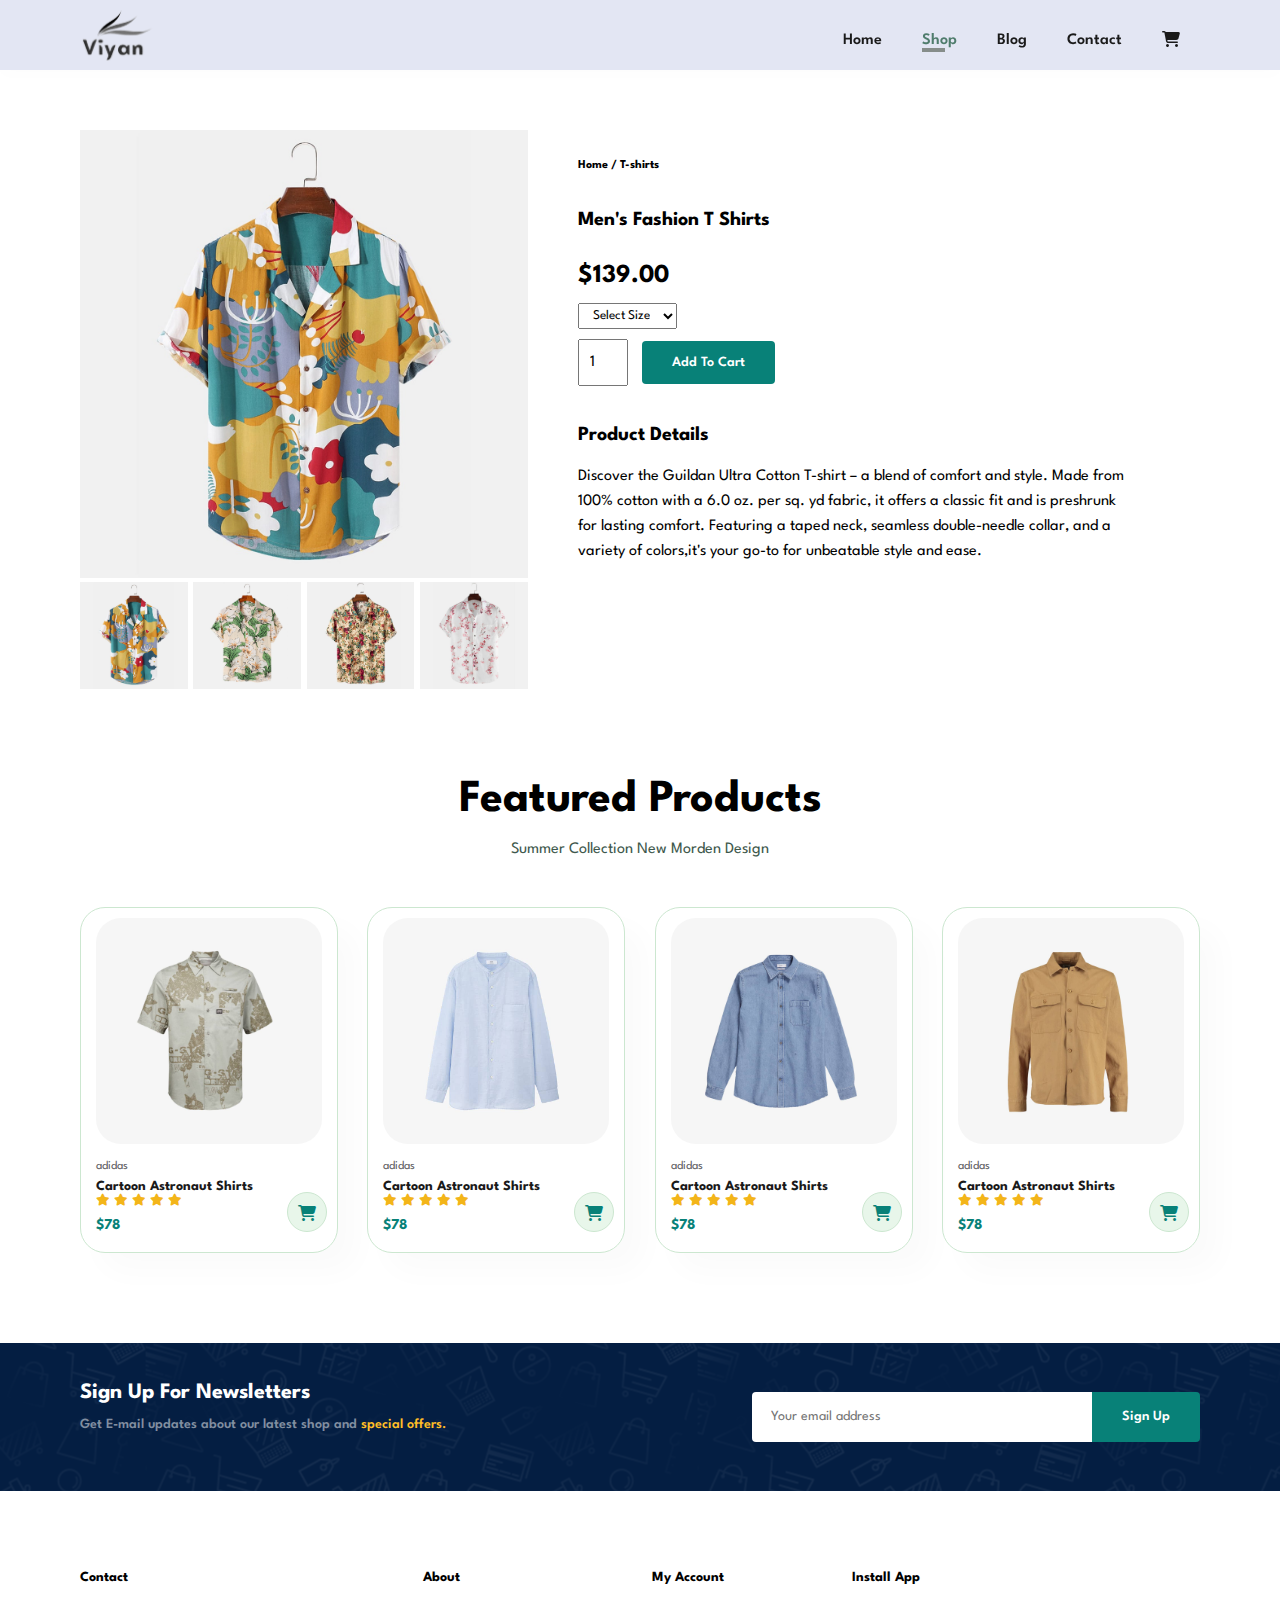
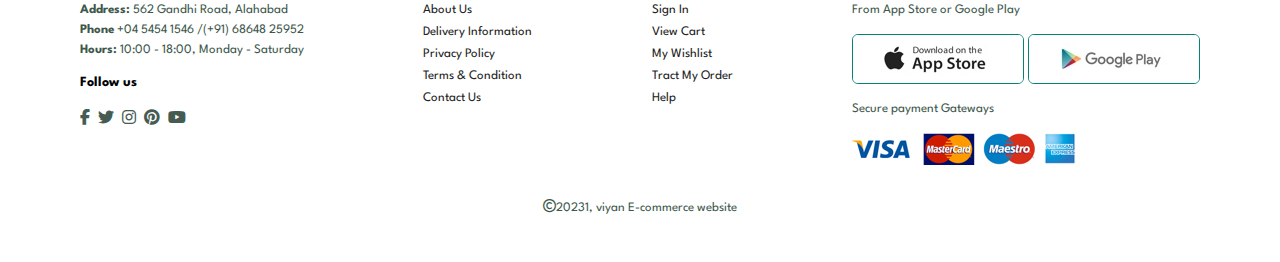
<file: singleprod.html>
<!DOCTYPE html>
<html lang="en">
  <head>
    <meta charset="UTF-8" />
    <meta name="viewport" content="width=device-width, initial-scale=1.0" />
    <title>Viyan Ecommerce</title>
    <link rel="stylesheet" href="style.css" />
    <link
      rel="stylesheet"
      href="https://cdnjs.cloudflare.com/ajax/libs/font-awesome/6.4.0/css/all.min.css"
    />
  </head>
  <body>
    <section id="header">
      <a href="#"><img src="images/Viyan__4_-removebg-preview.png" class="logo" alt="logo" /></a>
      <div>
        <ul id="navbar">
          <li><a href="index.html">Home</a></li>
          <li><a class="active" href="shop.html">Shop</a></li>
          <li><a href="blog.html">Blog</a></li>
          <!-- <li><a href="about.html">About</a></li> -->
          <li><a href="contact.html">Contact</a></li>
          <li>
            <a href="cart.html" id="ct-bag"
              ><i class="fa-solid fa-cart-shopping"></i>
            </a>
          </li>
          <a href="#" id="close"><i class="fa-solid fa-xmark"></i></a>
        </ul>
      </div>
      <div id="mobile">
        <a href="cart.html"><i class="fa-solid fa-cart-shopping"></i> </a>
        <i id="bar" class="fas fa-outdent"></i>
      </div>
    </section>
    <section id="prodetails" class="section-p1">
      <div class="single-pro-image">
        <img src="images/product/f1 (1).jpg" width="100%" id="MainImg" alt="" />
        <div class="small-img-group">
          <div class="small-img-col">
            <img
              src="images/product/f1 (1).jpg"
              width="100%"
              class="small-img"
              alt=""
            />
          </div>
          <div class="small-img-col">
            <img
              src="images/product/f2.jpg"
              width="100%"
              class="small-img"
              alt=""
            />
          </div>
          <div class="small-img-col">
            <img
              src="images/product/f3.jpg"
              width="100%"
              class="small-img"
              alt=""
            />
          </div>
          <div class="small-img-col">
            <img
              src="images/product/f4.jpg"
              width="100%"
              class="small-img"
              alt=""
            />
          </div>
        </div>
      </div>
      <div class="single-pro-details">
        <h6>Home / T-shirts</h6>
        <h4>Men's Fashion T Shirts</h4>
        <h2>$139.00</h2>
        <select>
          <option>Select Size</option>
          <option>Small</option>
          <option>Medium</option>
          <option>Large</option>
          <option>XL</option>
          <option>XXL</option>
        </select>
        <input type="number" value="1" />
        <button class="normal">Add To Cart</button>
        <h4>Product Details</h4>
        <span>
          Discover the Guildan Ultra Cotton T-shirt – a blend of comfort and
          style. Made from 100% cotton with a 6.0 oz. per sq. yd fabric, it
          offers a classic fit and is preshrunk for lasting comfort. Featuring a
          taped neck, seamless double-needle collar, and a variety of
          colors,it's your go-to for unbeatable style and ease.
        </span>
      </div>
    </section>
    <section id="product1" class="section-p1">
      <h2>Featured Products</h2>
      <p>Summer Collection New Morden Design</p>
      <div class="pro-container">
        <div class="pro">
          <img src="images/product/n4.jpg" alt="" />
          <div class="description">
            <span>adidas</span>
            <h5>Cartoon Astronaut Shirts</h5>
            <div class="star">
              <i class="fas fa-star"></i>
              <i class="fas fa-star"></i>
              <i class="fas fa-star"></i>
              <i class="fas fa-star"></i>
              <i class="fas fa-star"></i>
            </div>
            <h4>$78</h4>
          </div>
          <a href="#"><i class="fa-solid fa-cart-shopping cart"></i></a>
        </div>
        <div class="pro">
          <img src="images/product/n1.jpg" alt="" />
          <div class="description">
            <span>adidas</span>
            <h5>Cartoon Astronaut Shirts</h5>
            <div class="star">
              <i class="fas fa-star"></i>
              <i class="fas fa-star"></i>
              <i class="fas fa-star"></i>
              <i class="fas fa-star"></i>
              <i class="fas fa-star"></i>
            </div>
            <h4>$78</h4>
          </div>
          <a href="#"><i class="fa-solid fa-cart-shopping cart"></i></a>
        </div>
        <div class="pro">
          <img src="images/product/n5.jpg" alt="" />
          <div class="description">
            <span>adidas</span>
            <h5>Cartoon Astronaut Shirts</h5>
            <div class="star">
              <i class="fas fa-star"></i>
              <i class="fas fa-star"></i>
              <i class="fas fa-star"></i>
              <i class="fas fa-star"></i>
              <i class="fas fa-star"></i>
            </div>
            <h4>$78</h4>
          </div>
          <a href="#"><i class="fa-solid fa-cart-shopping cart"></i></a>
        </div>
        <div class="pro">
          <img src="images/product/n7.jpg" alt="" />
          <div class="description">
            <span>adidas</span>
            <h5>Cartoon Astronaut Shirts</h5>
            <div class="star">
              <i class="fas fa-star"></i>
              <i class="fas fa-star"></i>
              <i class="fas fa-star"></i>
              <i class="fas fa-star"></i>
              <i class="fas fa-star"></i>
            </div>
            <h4>$78</h4>
          </div>
          <a href="#"><i class="fa-solid fa-cart-shopping cart"></i></a>
        </div>
      </div>
    </section>
    <section id="newsletter" class="section-p1 section-m1">
      <div class="newtext">
        <h4>Sign Up For Newsletters</h4>
        <p>
          Get E-mail updates about our latest shop and
          <span>special offers.</span>
        </p>
      </div>
      <div class="form">
        <input type="email" placeholder="Your email address" />
        <button class="normal">Sign Up</button>
      </div>
    </section>

    <footer class="section-p1">
      <div class="Col">
        <!-- <img class="logo" src="images/logo (1).png" alt="" /> -->
        <h4>Contact</h4>
        <p><strong>Address:</strong> 562 Gandhi Road, Alahabad</p>
        <p><strong>Phone</strong> +04 5454 1546 /(+91) 68648 25952</p>
        <p><strong>Hours:</strong> 10:00 - 18:00, Monday - Saturday</p>
        <div class="follow">
          <h4>Follow us</h4>
          <div class="icon">
            <i class="fab fa-facebook-f"></i>
            <i class="fab fa-twitter"></i>
            <i class="fab fa-instagram"></i>
            <i class="fab fa-pinterest"></i>
            <i class="fab fa-youtube"></i>
          </div>
        </div>
      </div>
      <div class="col">
        <h4>About</h4>
        <a href="#">About Us</a>
        <a href="#">Delivery Information</a>
        <a href="#">Privacy Policy</a>
        <a href="#">Terms & Condition</a>
        <a href="#">Contact Us</a>
      </div>
      <div class="col">
        <h4>My Account</h4>
        <a href="#">Sign In</a>
        <a href="#">View Cart</a>
        <a href="#">My Wishlist</a>
        <a href="#">Tract My Order</a>
        <a href="#">Help</a>
      </div>
      <div class="col install">
        <h4>Install App</h4>
        <p>From App Store or Google Play</p>
        <div class="row">
          <img src="images/pay/app.jpg" alt="" />
          <img src="images/pay/play.jpg" alt="" />
        </div>
        <p>Secure payment Gateways</p>
        <img src="images/pay/pay.png" alt="" />
      </div>
      <div class="copyright">
        <p>
          <i class="fa-regular fa-copyright"></i>20231, viyan E-commerce website
        </p>
      </div>
    </footer>

    <script>
      var MainImg = document.getElementById("MainImg");
      var smallImg = document.getElementsByClassName("small-img");

      smallImg[0].onclick = function () {
        MainImg.src = smallImg[0].src;
      };
      smallImg[1].onclick = function () {
        MainImg.src = smallImg[1].src;
      };
      smallImg[2].onclick = function () {
        MainImg.src = smallImg[2].src;
      };
      smallImg[3].onclick = function () {
        MainImg.src = smallImg[3].src;
      };
    </script>
    <script src="script.js"></script>
  </body>
</html>
</file>
<file: style.css>
@import url('https://fonts.googleapis.com/css2?family=Spartan:wght@100;200;300;400;500;600;700;800;900&display=swap');
:root{
    --lightWhite: #E3E6F3 ;
    --palegreen: #088178;
}


*{
    font-family:'Spartan', sans-serif;
    margin: 0;
    padding: 0;
    box-sizing: border-box;
}
h1{
    font-size:50px ;
    /* line-height: ; */
    color: #222;
}


h2{
    font-size: 46px;
    color: #000000;
    line-height: 54px;
}
h4{
    font-size: 20px;
    color: #000000;
}

h6{
    font-size: 12px;
    font-weight: 700;
}

p{
    font-size: 16px;
    color: #3e584c;
    margin: 15px 0 20px 0;
}
.section-p1 {
    padding: 40px 80px;
}
.section-m1{
    margin: 40px 0;
}
button.normal{
    font-size: 14px;
    font-weight: 600;
    padding: 15px 30px;
    color: #000000;
    background-color: #fff;
    border-radius: 4px;
    cursor: pointer;
    border: none;
    outline: none;
    transition: 0.2s;
}
button.white{
    font-size: 13px;
    font-weight: 600;
    padding: 11px 18px;
    color: #fff;
    background-color: transparent;
    cursor: pointer;
    border: 1px solid #fff;
    outline: none;
    transition: 0.2s;
}
body{
    width: 100%;
}
.section a{
    margin: 0;
    padding: 0;
}

/* Header start */
#header{
    display: flex;
    text-align: center;
    justify-content: space-between;
    padding: 5px 80px;
    background-color: var(--lightWhite);
    /* background: rgba(238, 238, 238, 0.8); */

    box-shadow: 0px 5px 15px rgba(0, 0, 0, 0.01) ; /*offset x, offset y, blur radius*/
    z-index: 999;
    position: sticky;
    top: 0;
    left: 0;
}

#navbar
{
    display: flex;
    justify-content: center;
    align-items: center;
    padding-top: 16px;
}
#navbar li{
    list-style: none;
    padding:10px 20px 0 20px;
    position: relative;
}
#navbar li a{
    text-decoration: none;
    font-size: 16px;
    font-weight: 600;
    color: #1a1a1a;
    transition: 0.3s ease;
} 
#navbar li a:hover,
#navbar li a.active{
    color: rgb(79, 124, 108);
}
#navbar li a.active::after,
#navbar li a:hover::after{
    content: "";
    width: 30%;
    height: 4px;
    background: rgb(134, 141, 138);
    position: absolute;
    bottom: -4px;
    left: 20px;
}
#mobile{
    display: none;
    align-items: center;
}
#close{
    display: none;
}
/* Home page */
#hero{
    background-image: url(images/bg4.jpg);
    height: 90vh;
    width: 100%;
    background-size: cover;
    background-position: top 25% right 15;
    padding: 0 80px;
    display: flex;
    flex-direction: column;

    align-items: flex-start;
    justify-content: center;
}
#hero h4{
    padding-bottom: 15px;
}
#hero h2{
    padding-bottom: 10px;
}
#hero h1{
    color:var(--palegreen);
}
#hero button{
    background-image: url(images/shopnow.png);
    border: none;
    background-color: transparent;
    color: var(--palegreen);
    padding: 14px 80px 14px 65px;
    background-repeat: no-repeat ;
    cursor: pointer;
}
#feature{
    display: flex;
    align-items: center;
    justify-content: space-between;
    flex-wrap: wrap;
    
}
#feature .feature-box{
    width: 180px; 
    text-align: center;
    padding: 25px 15px;
    box-shadow:20px 20px 300px rgba(0, 0, 0,0.03);
    border: 1px solid #cce7d0 ;
    border-radius: 4px;
    margin: 15px 0;
}
#feature img{
    width: 100%;
    margin-bottom: 10px;

}
#feature .feature-box:hover{
    box-shadow: 10px 10px 54px rgba(70, 62, 221, 0.1);
}
#feature .feature-box h6{
    display: inline-block;
    padding: 9px 5px 6px 8px;
    line-height: 1;
    border-radius: 4px;
    color: var(--palegreen);
    background-color: rgb(250, 204, 211);
}
#feature .feature-box:nth-child(2) h6{
    background-color:#cdebbc;
}
#feature .feature-box:nth-child(3) h6{
    background-color: #d1e8f2;;
}
#feature .feature-box:nth-child(4) h6{
    background-color:#cdd4f8;
}
#feature .feature-box:nth-child(5) h6{
    background-color:#f6dbf6;
}
#feature .feature-box:nth-child(6) h6{
    background-color:#fff2e5;
}
#product1{
    text-align: center;
}

#product1 .pro-container{
    padding-top: 20px;
    display: flex;
    justify-content: space-between;
    align-items: start;
    /* flex-direction: column; */
    flex-wrap: wrap;
    

}
#product1 .pro{
    width: 23%;
    min-width: 250px;
    padding: 10px 15px ;
    border: 1px solid #cce7d0;
    cursor: pointer;
    box-shadow: 20px 20px 30px rgba(0, 0, 0, 0.02);
    margin: 10px 0px;
    position: relative;
    border-radius: 25px;
}
#product1 .pro:hover{
    box-shadow: 20px 20px 30px rgba(0, 0, 0, 0.06);

}
#product1 .pro img{
    width: 100%;
    border-radius: 25px;
}
#product1 .pro .description {
    text-align: start;
    padding: 10px 0;
} 
#product1 .pro .description span{
    color: #606063;
    font-size: 12px; 
}
#product1 .pro  .description h5{
    padding-top: 7px ;
    color:#1a1a1a ;
    font-size: 14px;
}
#product1 .pro  .description i{
    font-size: 12px;
    color: rgb(243, 181, 25);
    padding-bottom: 5px;
}
#product1 .pro  .description h4{
    padding-top: 7px;
    font-size: 15px;
    font-weight:700 ;
    color: var(--palegreen);
}
#product1 .pro .cart{
    width: 40px;
    height: 40px;
    line-height: 40px;
    border-radius: 50px;
    background-color: #e8f6ea;
    /* font-weight: 500; */
    color: #088178;
    border:1px solid #cce7d0 ;
    position: absolute;
    bottom: 20px;
    right: 10px;
}
#banner{
    display: flex;
    flex-direction: column;
    justify-content: center;
    text-align: center;
    align-items: center;
    background-image: url(images/banner/b2.jpg);
    background-size: cover;
    width: 100%;
    height:40vh ;
    background-position: center;
}
#banner h4{
    color: #fff;
    font-size: 16px;
}
#banner h2{
    color: #fff;
    font-size: 36px;
    padding: 10px 0;
}
#banner h2 span{
    color: #ef3636;
}
#banner button:hover {
    background-color: #088178;
    color: white;
}
#new-banner {
    display: flex;
    padding-top: 20px;
    justify-content: space-between;
    flex-wrap: wrap;
    
}
#new-banner .banner-box{
    width: 49%;
    display: flex;
    flex-direction: column;
    justify-content: center;
    align-items: flex-start;
    /* text-align: center; */
    background-image: url(images/banner/b17.jpg);
    min-width: 580px;
    height: 50vh;
    background-size: cover;
    background-position: center;
    padding: 30px;
    /* lex-wrap: wrap; */
    margin: 5px;
    
}
#new-banner .banner-box2{
    background-image: url(images/banner/b10.jpg);
    margin: 5px;
}
#new-banner h4{
    color: #fff;
    font-size: 20px;
    font-weight: 300;
}
#new-banner h2{
    color: #fff;
    font-size: 28px;
    font-weight: 800;
}
#new-banner span{
    color: #fff;
    font-size: 14px;
    font-weight: 500;
    padding-bottom: 15px;
}
#new-banner .banner-box:hover button{
    background-color: #088178;
    border: 1px solid #088178;
    /* transition: 0.2s; */
}
#banner3{
    display: flex;
    justify-content: space-between;
    flex-wrap: wrap;
    padding: 0 80px;
}
#banner3 .banner-box{
    /* width: 49%; */
    display: flex;
    flex-direction: column;
    justify-content: center;
    align-items: flex-start;
    /* text-align: center; */
    background-image: url(images/banner/b7.jpg);
    min-width: 30%;
    height: 30vh;
    background-size: cover;
    background-position: center;
    padding: 20px;
    /* lex-wrap: wrap; */
    margin-bottom: 20px;
}
#banner3 .banner-box2{
    background-image:url(images/banner/b4.jpg) ;
}
#banner3 .banner-box3{
    background-image:url(images/banner/b1.jpg) ;
}
#banner3 h2{
    color: #fff;
    font-weight: 900;
    font-size: 22px;
}
#banner3 h3{
    color: #ec544e;
    font-weight: 800;
    font-size: 15px;
}
#newsletter{
    display: flex;
    justify-content: space-between;
    flex-wrap: wrap;
    align-items: center;
    background-image: url(images/banner/b14.png);
    background-repeat: no repeat;
    background-position:20% 30%;/*top 20% left 30%*/
    background-color: #041e42;
}
#newsletter h4{
    font-size: 22px;
    font-weight: 700;
    color: #fff;
}
#newsletter p{
    font-size: 14px;
    font-weight: 600;
    color: #818ea0;
}
#newsletter p span{
    color: #ffbd27;
}
#newsletter .form{
    display: flex;
    width: 40%;
}
#newsletter input{
    height: 3.125rem;
    padding: 0 1.25em;
    font-size: 14px;
    width: 100%;
    border: 1px solid transparent;
    border-radius: 4px 0 0px 4px; /*t.left t.right bottom.right b.left*/
    outline: none;
}
#newsletter button{
    background-color: #088178;
    color: #fff;
    white-space:nowrap;
    border-radius: 0 4px 4px 0;
}
footer{
    display: flex;
    flex-wrap: wrap;
    justify-content: space-between;
}
footer .col{
    display: flex;
    flex-direction: column;
    align-items: flex-start;
    margin-bottom: 20px;
}
footer .logo{
    margin: 0px;
}
.logo{
    width: 75px;
    padding-top: 5px;

}
footer h4{
    font-size: 14px;
    padding-bottom: 20px;
}
footer p{
    font-size: 13px;
    margin: 0 0 8px 0;
}
footer  a{
    text-decoration: none;
    font-size: 13px;
    color: #222;
    margin-bottom: 10px ;
}
footer .follow{
    margin-top:20px;
}
footer .follow i{
    color: #465b52;
    padding-right: 4px;
    cursor: pointer;
}
footer .install .row img{
    border: 1px solid #088178;
    border-radius: 6px;
}
footer .install img{
    margin: 10px 0 15px 0;
}
footer .follow i:hover,
footer a:hover{
    color: #088178;
}
footer .copyright {
    width: 100%;
    text-align: center;
}
/* shop start */
#page-header{
    background-image: url("images/banner/b1.jpg");
    width: 100%;
    height:27vh;
    background-size: cover;
    display: flex;
    justify-content: center;
    text-align: center;
    flex-direction: column;
    padding: 14px;
}
#page-header h2,
#page-header p{
    color: #fff;
}
#pagination{
    text-align: center;
}
#pagination a{
    text-decoration: none;
    background-color: #088178;
    padding: 15px 20px;
    border-radius: 4px;
    color: #fff;
    font-weight: 600;
}
#pagination a i{
    font-size: 16px;
    font-weight: 600;
}
/* single product */
#prodetails{
    display: flex;
    margin-top: 20px;
}

#prodetails .single-pro-image{
    width: 40%;
    margin-right:  50px; 
}
.small-img-group{
    display: flex;
    justify-content: space-between;
}
.small-img-col{
    flex-basis:24% ;
    cursor: pointer;
}
#prodetails .single-pro-details{
    width: 50%;
    padding-top: 30px;
}
#prodetails .single-pro-details h4{
    padding: 40px 0 20px 0;
}
#prodetails .single-pro-details h2{
    font-size: 26px;
}
#prodetails .single-pro-details select{
    display: block;
    padding: 5px 10px;
    margin-bottom: 10px;
}
#prodetails .single-pro-details input{
    width: 50px;
    height: 47px;
    padding-left: 10px;
    font-size: 16px;
    margin-right: 10px;
}
#prodetails .single-pro-details button{
    background-color: #088178;
    color: #fff;
}
#prodetails .single-pro-details input:focus{
    outline: none;   
}
#prodetails .single-pro-details span{
    line-height: 25px;
}
/* blog start */

#page-header.blog-header{
    background-image: url("images/banner/b19.jpg");
}
#blog{
    padding: 150px 150px 0 150px;
}
#blog .blog-box{
    display: flex;
    align-items: center;
    width: 100%;
    position: relative;
    padding-bottom: 90px;
}
#blog .blog-img{
    width: 50%;
    margin-right: 60px;
    height: auto;
    object-fit: cover; 
}
#blog img{
    width: 100%;
    height: 300px;
    object-fit: cover;
}
 #blog .blog-details{
    width: 50%;

}
#blog .blog-details a{
    text-decoration: none;
    font-size: 11px;
    color: #000;
    font-weight:700 ;
    position: relative;
    
}
#blog .blog-details a::after{
    content: "";
    width: 50px;
    height: 1px;
    background-color: #000;
    position:absolute;
    top: 4px;
    right:-60px;
}
#blog .blog-details a:hover{
    color: #088178;
    transition: 0.3s;
}
#blog .blog-details a:hover::after{
    background-color: #088178;
}
#blog .blog-box h1{
    position: absolute;
    top: -50px;
    left: 0;
    font-size: 70px;
    font-weight: 700;
    color: #c9cbce;
    z-index: -66;
} 
/* about page */
#page-header.about-header{
    background-image: url("images/about/a7.png");
}
#about-head img{
    width: 50%;
    height: auto;
}
#about-head{
    display: flex;
    align-items: center;
}
#about-head div{
    padding-left: 40px;
}
#about-head div p{
    font-size: 18px;
}
#about-head div abbr{
    font-size: 17px;
}
#about-app{
    text-align: center;
}
#about-app .video{
    width: 70%;
    height: 100%;
    margin: 30px auto 0 auto;
}
#about-app .video video{
    width: 100%;
    height: 100%;
    border-radius: 20px;
}

/* contact page */
#contact-details{
    display: flex;
    align-items: center;
    justify-content: space-between;
}
#contact-details .details{
    width: 40%;
}

#contact-details .details span,
#form-details form span{
    font-size: 12px;
}
#contact-details .details h2
#form-details form h2{
    font-size: 26px;
    line-height: 35px;
    padding: 20px 0;
}
#contact-details .details h3{
    font-size: 16px;
    padding: 16px;
}
#contact-details .details li{
    list-style: none;
    display: flex;
    padding: 10px 0;
}
#contact-details .details li i{
    font-size: 14px;
    padding-right: 22px ;
} 
#contact-details .details li p {
    margin: 0px 0 20px 10px;
    font-size: 14px;
}
#contact-details .map{
    width: 55%;
    height: 400px;
}
#contact-details .map iframe{
    width: 100%;
    height: 100%;
}
#form-details{
    display: flex;
    justify-content: space-between;
    margin: 30px;
    padding: 80px;
    border: 1px solid #e1e1e1;
}
#form-details form{
    width: 65%;
    display: flex;
    flex-direction: column;
    align-items: flex-start;
}
#form-details form span{
    margin-bottom: 20px;
    font-size: 16px;
}
#form-details form input,
#form-details form textarea{
    width: 100%;
    padding: 12px 15px;
    outline: none;
    margin-bottom: 20px;
    border: 1px solid #e1e1e1;
}
#form-details form button{
    background-color: #088178;
    color: #fff;
}
#form-details .people div{
    padding-bottom: 25px;
    display: flex;
    align-items: flex-start;
}
#form-details .people div img{
    width: 65px;
    height: 65px;
    object-fit: contain;
    margin-right: 15px;
}
#form-details .people div p{
    margin: 0;
    font-size: 13px;
    line-height: 25px;
}
#form-details .people div p span{
    display: block;
    font-size: 25px;
    font-weight: 600;
    color: #000;
}
/*cart start */
#cart{
    overflow-x: auto;
}
#cart table{
    width: 100%;
    border-collapse: collapse;
    table-layout: fixed;
    white-space: nowrap;
}
#cart table img{
    width: 70px;
}
#cart table td:nth-child(1){
    width: 100px;
    text-align: center;
}
#cart table td:nth-child(2){
    width: 150px;
    text-align: center;
}
#cart table td:nth-child(3){
    width: 250px;
    text-align: center;
}
#cart table td:nth-child(4),
#cart table td:nth-child(5),
#cart table td:nth-child(6){
    width: 150px;
    text-align: center;
}
#cart table td:nth-child(5) input{
    width: 70px;
    padding:10px 5px 10px 15px ;
}
#cart table thead{
    border: 1px solid #e2e9e1;
    border-left: none;
    border-right: none;
}
#cart table thead td{
    font-weight: 700;
    text-transform: uppercase;
    font-size: 13px;
    padding: 18px 0;
}
#cart table tbody tr td{
    padding-top: 15px;
}
#cart table tbody  td{
    font-size: 13px;
}
#cart-add{
    display: flex;
    flex-wrap: wrap;
    justify-content: space-between;
}
 #coupon{
    width: 50%;
    margin-bottom: 30px;
}
#coupon h3,
#subtotal h3{
    padding-bottom: 15px ;
}
#coupon input{
    padding: 10px 20px;
    outline: none;
    width: 60%;
    margin-right: 10px;
    border: 1px solid #e2e9e1;
}
#coupon button,
#subtotal button{
    background-color: #088178;
    color: #fff;
    padding: 12px 20px;
}
#subtotal{
    width: 50%;
    margin-bottom: 30px;
    border: 1px solid #e2e9e1;
    padding: 30px;
}
#subtotal table{
    border-collapse: collapse;
    width: 100%;
    margin-bottom: 20px;
}
#subtotal table td{
    width: 50%;
    border: 1px solid #e2e9e1;
    padding: 10px;
    font-size: 13px;
}




/* start media query */

@media (max-width:799px){
    .section-p1 {
         padding: 40px 40px ;
    }
    #navbar {
        display: flex;
        flex-direction: column;
        justify-content: flex-start;
        align-items: flex-start;
        position: fixed;
        top: 0;
        right: -300px;
        height: 100vh;
        width: 300px;
        background-color: #E3E6F3;
        box-shadow: 0 40px 60px rgba(0, 0, 0, 0.1);
        padding: 80px 0 0 10px;
        transition: 0.3s;
    }
    #navbar li{
        margin-bottom: 25px;
    }
    #navbar.active{
        right: 0px;
    }
    #mobile i{
        color:#1a1a1a;
        font-size: 24px;
        padding-left: 20px;
    }
    #mobile{
        display: flex;
        align-items: center;
    }
    #close{
        display: initial;
        position: absolute;
        top: 30px;
        left: 30px;
        color: #222;
        font-size: 24px;
       
    }
    #ct-bag{
        display: none;
    }
    #hero {
        height: 70vh;
        padding: 0 80px;
        background-position: top 30% right 30% left 50%;
    }
    #feature{
        justify-content: center;
    }
    #feature .feature-box {
        margin: 15px 15px;
    }
    #product1 .pro-container{
        justify-content: center;
        padding: 0px 10px;
    }
    #product1 .pro{
        margin: 15px;
    }
    #banner{
        height: 20vh;
        display: flex;
        flex-direction: column;
    }
    #new-banner .banner-box{
        min-width: 100%;
        height: 30vh;        
    }
    #banner3{
        padding: 0 40px;
    }
    #banner3 .banner-box{
        width: 28%;
    }
    #newsletter .form{
        width: 70%;
    }
    /* contact-page */
    #form-details {
        padding: 40px;
    }
    #form-details form {
        width: 50%;
    }
}
@media (max-width:477px){
    
    .section-p1 {
        padding: 20px;
    }
    #header {
        padding: 10px 30px;
    }
   
    #hero {
        padding: 0 20px;
        background-position: 45%;
    }
    h2 {
        font-size: 36px;
    }
    h1 {
        font-size: 44px;
    }
    p {
        color: #283831;
    }
    #hero button {
        color: #283831;
    }
    #feature .feature-box {
        width: 155px;
        margin: 0 7px 15px 7px;
    }
    #product1 .pro {
        width: 100%;
    }
    #banner {
        height: 40vh;
    }
    #new-banner .banner-box {
        height: 40vh;
        margin: 0px;
        padding:5px 5px;
    }
    #new-banner .banner-box2 {
        margin-top: 20px;
    }
    #banner3 {
        padding: 0 20px;
    }
    #banner3 .banner-box {
        width: 100%;
    }
    #newsletter .form {
        width: 100%;
    }
    #newsletter {
        padding: 40px 20px;
    }
    footer .copyright {
        text-align: start;
    }
    /* single product */
    #prodetails{
        display: flex;
        flex-direction: column;
    }
    #prodetails .single-pro-image {
        width: 100%;  
    }
    #prodetails .single-pro-details {
        width: 100%;
      
    }
    /* blog page */
    #blog {
        padding: 100px 20px 0 20px;
    }
    #blog .blog-box {
        display: flex;
        flex-direction: column;
        align-items: flex-start;
        width: 100%;
        position: relative;
        padding-bottom: 90px;
    }
    #blog .blog-img {
        width: 100%;
        margin-right: 0;
        margin-bottom: 30px;
    }
    #blog .blog-details {
        width: 100%;
    }

    /* about page */
    #about-head img {
        width: 100%;
        height: auto;
        margin-top: 20px;
        margin-bottom: 20px;
    }
    #about-head {
        display: flex;
        flex-direction: column;
        align-items: center;
    }
    #about-head div {
        padding: 5px;
    }

    #about-app .video{
        width: 100%;
        height: 100%;
        margin: 30px auto 0 auto;
    }
    /* contact-page */
    #contact-details{
        flex-direction: column;
    }
    #contact-details .details {
        width: 100%;
        margin-bottom:30px; 
    }
    #contact-details .map {
        width: 100%;
    }
    #form-details {
        flex-direction: column;
        margin: 10px;
        padding: 30px 10px;
        flex-wrap: wrap;
    }
    #form-details form {
        width: 100%;
        margin-bottom: 30px;
    }
    /* cart page */
    #cart-add {
        display: flex;
        flex-direction: column;
    }
    #coupon {
        width: 100%;
    }
    #subtotal {
        width: 100%;
        padding: 20px;
    }
}
</file>
